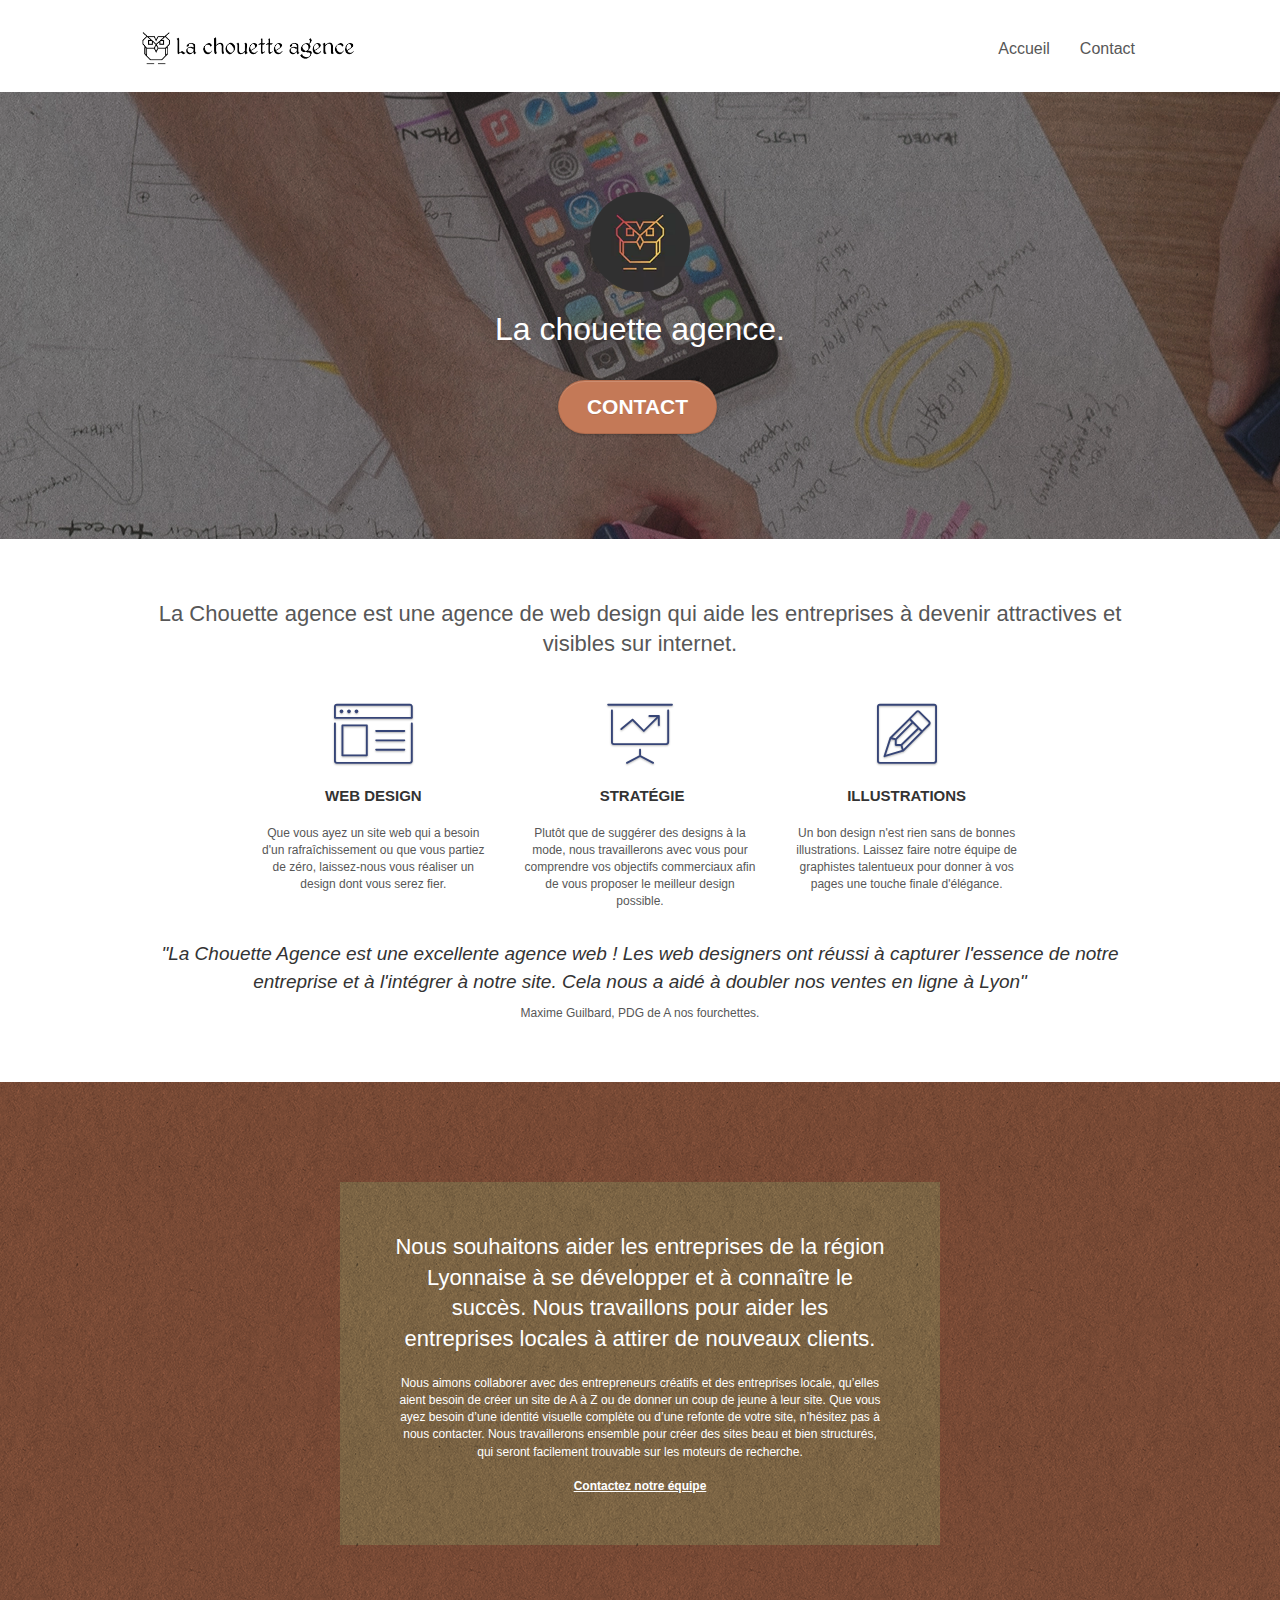
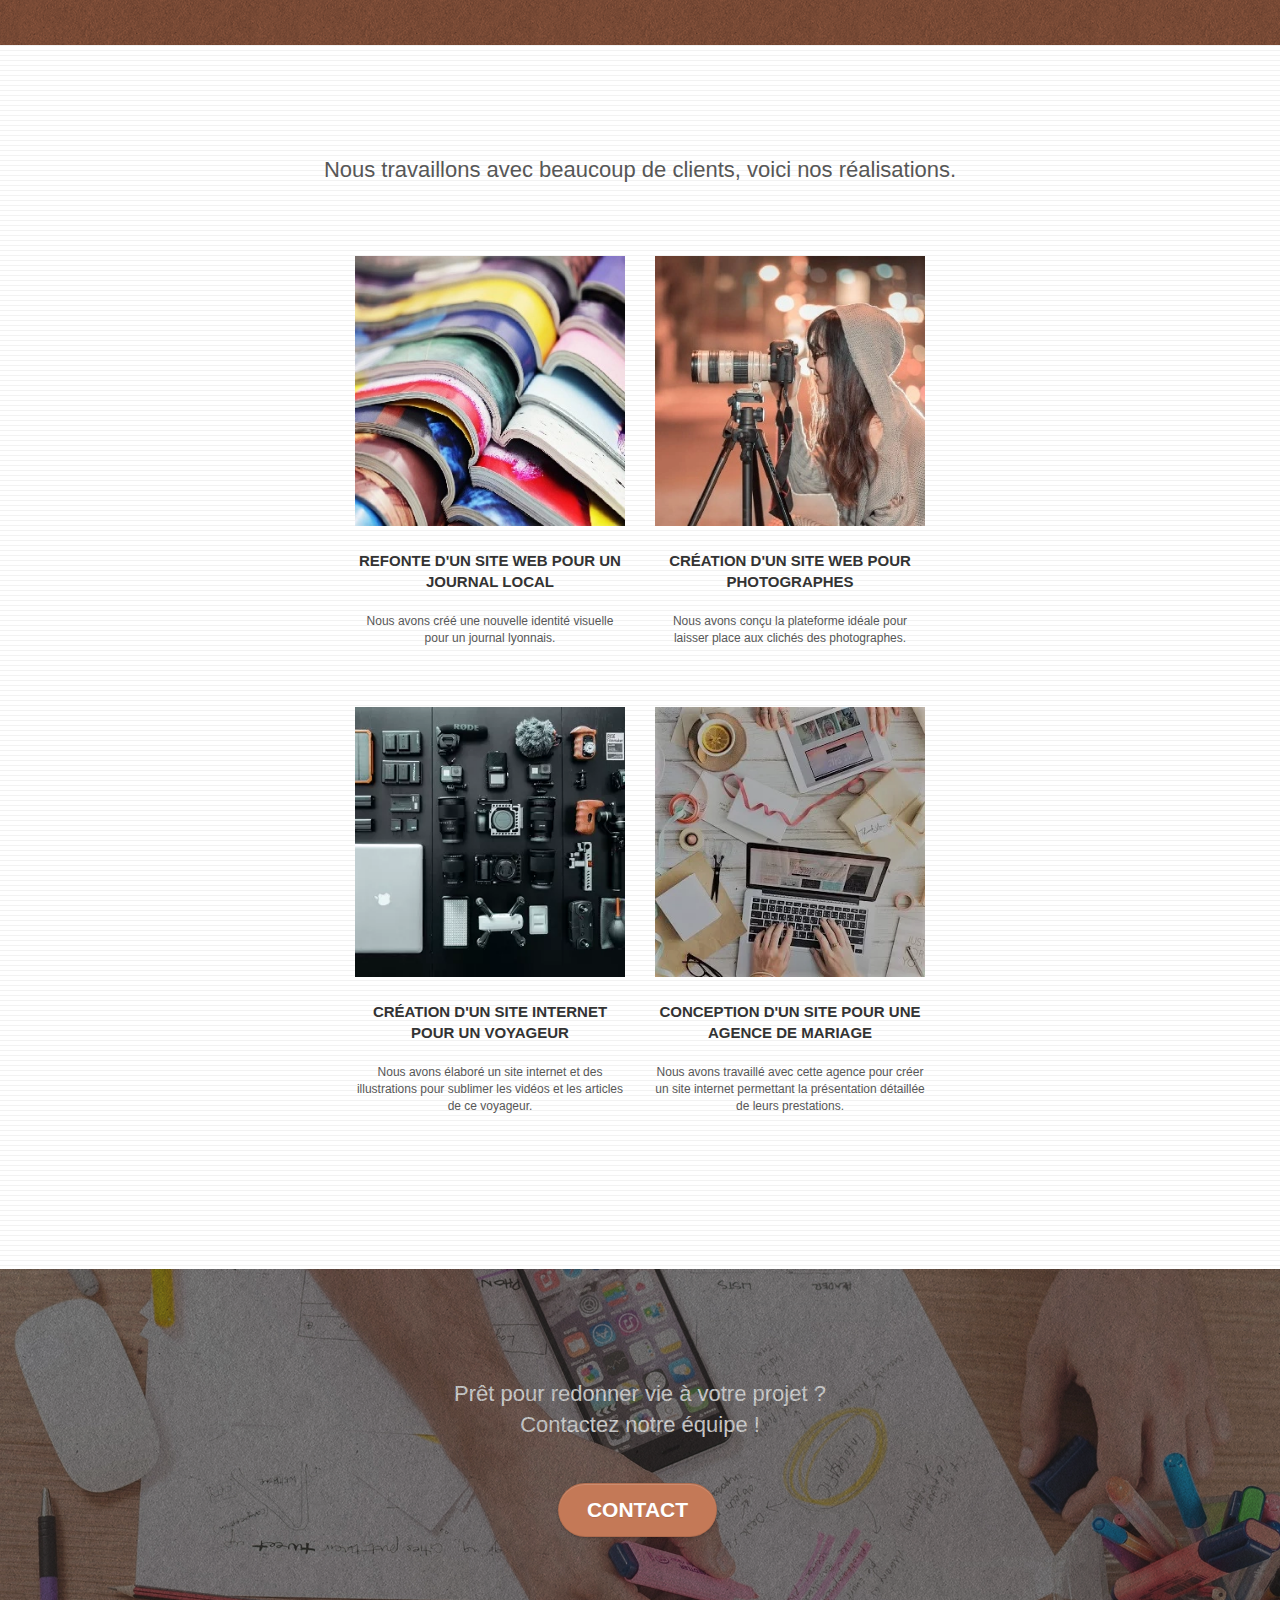
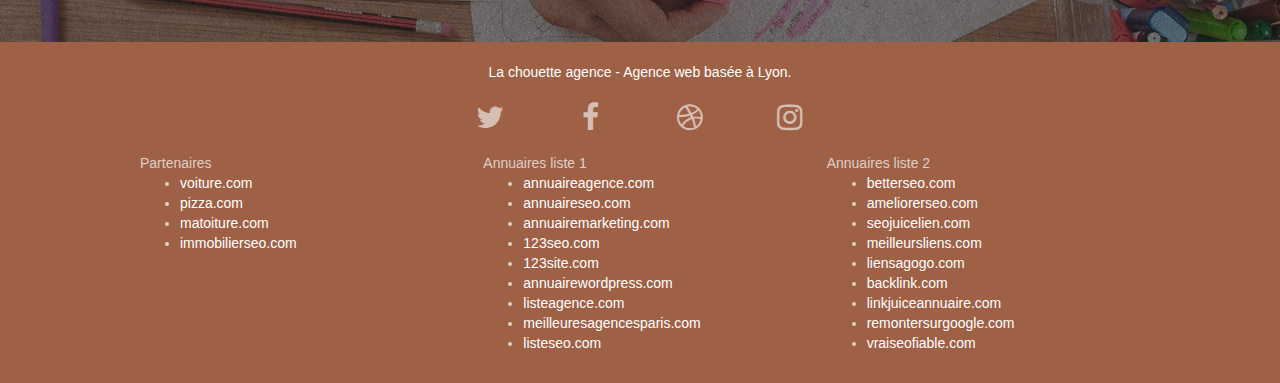
<file: index.html>
<!doctype html>
<html lang="fr">
<head>
    <meta charset="utf-8">
    <meta name="keywords" content="seo, google, web, site web, site internet, agence, lyon, design, web design, chouette, meilleure, meilleure agence, meilleure agence web design, agence design, agence design lyon, agence web design lyon, chouette agence, la chouette agence, web design lyon, entreprise webdesign lyon">
    <meta name="description" content="entreprise webdesign lyon">
    <meta name="viewport" content="width=device-width, initial-scale=1.0, viewport-fit=cover">
    <link rel="shortcut icon" type="image/png" href="favicon.jpg">
    
	<link rel="stylesheet" type="text/css" href="./css/bootstrap.css">
	<link rel="stylesheet" type="text/css" href="style.css">
	<link rel="stylesheet" type="text/css" href="./css/font-awesome.css">
	<link rel="stylesheet" type="text/css" href="./css/et-line.css">
	
   
	<script src="./js/jquery-2.1.0.js"></script>
	<script src="./js/bootstrap.js"></script>
	<script src="./js/blocs.js"></script>
	<script src="./js/jquery.touchSwipe.js" defer></script>
	<script src="./js/gmaps.js"></script>



    <title>La Chouette Agence</title>

    
<!-- Analytics -->
 
<!-- Analytics END -->
    
</head>
<body>
<!-- Principal conteneur -->
<div class="page-container">
    
<!-- bloc-0 -->
<header class="bloc bgc-white l-bloc " id="bloc-0">
	<div class="container bloc-sm">

		<nav class="navbar row">
			<div class="navbar-header">
				
				<a class="navbar-brand logo-hover" href="index.html"><img src="img/la-chouette-agence.webp" alt="logo Entreprise webdesign Lyon"></a>
				
				<button id="nav-toggle" type="button" class="ui-navbar-toggle navbar-toggle" data-toggle="collapse" data-target=".navbar-1">
					<span class="icon-bar"></span><span class="icon-bar"></span><span class="icon-bar"></span>
				</button>
			</div>
			<div class="collapse navbar-collapse navbar-1 special-dropdown-nav">
				<ul class="site-navigation nav navbar-nav">
					<li>
						<a href="index.html" class="text-focus">Accueil</a>
					</li>
					<li>
						<a href="page2.html" class="text-focus">Contact</a>
					</li>
				</ul>
			</div>
		</nav>
	</div>
</header>
<!-- bloc-0 END -->
<main>
<!-- bloc-1-presentation -->
	<article class="bloc bgc-dark-slate-blue bg-banniere d-bloc bg-t-edge bloc-bg-texture texture-paper b-parallax" id="bloc-1-hero">
		<div class="container bloc-lg">
			<div class="row tight-width-whitespace">
				<div class="col-sm-12">
					<img src="img/logo.webp" class="center-block image-resize-mode" width="100" alt="logo Entreprise webdesign Lyon">
					<h1 class="text-center hero-bloc-text tc-white ">
						La chouette agence.
					</h1>
					<div class="text-center">
						<a href="page2.html" class="btn btn-lg btn-clean btn-rd cta-hero btn-atomic-tangerine text-focus" id="cta-hero">Contact</a>
					</div>
				</div>
			</div>
		</div>
	</article>
<!-- bloc-1-presentation END -->

<!-- bloc-2-services -->
	<article class="bloc bgc-white l-bloc" id="bloc-2-services">
		<div class="container bloc-md">
			<div class="row">
				<h2 class="mg-md text-center">
					La Chouette agence est une agence de web design qui aide les entreprises à devenir attractives et visibles sur internet. 
				</h2>
			</div>
			<div class="row voffset-lg med-width-whitespace">
				<div class="col-sm-4">
					<div class="text-center">
						<span class="et-icon-browser sm-shadow icon-dark-slate-blue icons icon-lg"></span>
					</div>
					<h3 class="mg-md text-center">
						Web design
					</h3>
					<p class="text-center ">
						Que vous ayez un site web qui a besoin d'un rafraîchissement ou que vous partiez de zéro, laissez-nous vous réaliser un design dont vous serez fier.
					</p>
				</div>
				<div class="col-sm-4">
					<div class="text-center">
						<span class="et-icon-presentation sm-shadow icon-dark-slate-blue icons icon-lg"></span>
					</div>
					<h3 class="mg-md text-center">
						&nbsp;Stratégie
					</h3>
					<p class="text-center ">
						Plutôt que de suggérer des designs à la mode, nous travaillerons avec vous pour comprendre vos objectifs commerciaux afin de vous proposer le meilleur design possible.<br>
					</p>
				</div>
				<div class="col-sm-4">
					<div class="text-center">
						<span class="et-icon-edit sm-shadow icon-dark-slate-blue icons icon-lg"></span>
					</div>
					<h3 class="mg-md text-center">
						Illustrations
					</h3>
					<p class="text-center ">
						Un bon design n'est rien sans de bonnes illustrations. Laissez faire notre équipe de graphistes talentueux pour donner à vos pages une touche finale d'élégance.
					</p>
				</div>
			</div><br>
			<p class="text-center text-citation text-italique">
				"La Chouette Agence est une excellente agence web ! Les web designers ont réussi à capturer l'essence de notre entreprise et à l'intégrer à notre site. Cela nous a aidé à doubler nos ventes en ligne à Lyon"
			</p>
			<p class="text-center ">
				Maxime Guilbard, PDG de A nos fourchettes.
			</p>
		</div>
	</article>
<!-- bloc-2-services END -->

<!-- bloc-3-what-i-do -->
	<article class="bloc tc-white bgc-atomic-tangerine bg-presentation d-bloc bloc-bg-texture texture-paper b-parallax" id="bloc-3-what-i-do">
		<div class="container bloc-lg">
			<div class="row tight-width-whitespace black-background">
				<div class="col-sm-12">
					<h2 class="mg-md text-center tc-white">
						Nous souhaitons aider les entreprises de la région Lyonnaise à se développer et à connaître le succès. Nous travaillons pour aider les entreprises locales à attirer de nouveaux clients.<br>
					</h2>
					<p class="text-center white">
						Nous aimons collaborer avec des entrepreneurs créatifs et des entreprises locale, qu’elles aient besoin de créer un site de A à Z ou de donner un coup de jeune à leur site. Que vous ayez besoin d’une identité visuelle complète ou d’une refonte de votre site, n’hésitez pas à nous contacter. Nous travaillerons ensemble pour créer des sites beau et bien structurés, qui seront facilement trouvable sur les moteurs de recherche. <br><br><a class="ltc-white bold-link text-focus" href="page2.html">Contactez notre équipe</a><br>
					</p>
				</div>
			</div>
		</div>
	</article>
<!-- bloc-3-what-i-do END -->

<!-- bloc-4-portfolio -->
	<article class="bloc bgc-white bg-lines-h2-bg bg-repeat l-bloc" id="bloc-4-portfolio">
		<div class="container bloc-lg">
			<div class="row">
				<h2 class="mg-md text-center">
					Nous travaillons avec beaucoup de clients, voici nos réalisations.
				</h2>
			</div>
			<div class="row tight-width-whitespace portfolio-row">
				<div class="col-sm-6">
					<figure>
						<a href="#" data-lightbox="img/1.webp" data-gallery-id="gallery-1" data-caption="Refonte d'un site web pour un journal local" data-frame="snapshot-lb"><img src="img/1.webp" alt="Ensemble de livres et revues ouvertes" class="img-responsive margin-auto portfolio-thumb"></a>
						<figcaption class="mg-md text-center">
							Refonte d'un site web pour un journal local
						</figcaption>	
					</figure>
					<p class="text-center">
					Nous avons créé une nouvelle identité visuelle pour un journal lyonnais.
					</p>
				</div>
				<div class="col-sm-6">
					<figure>
						<a href="#" data-lightbox="img/2.webp" data-gallery-id="gallery-1" data-caption	="Création d'un site web pour photographes" data-frame="snapshot-lb"><img src="img/2.webp" class="img-responsive margin-auto portfolio-thumb" alt="Jeune photographe avec son appareil photo"></a>
						<figcaption class="mg-md text-center">
							Création d'un site web pour photographes
						</figcaption>

					</figure>
					<p class="text-center">
						Nous avons conçu la plateforme idéale pour laisser place aux clichés des photographes.
					</p>
				</div>
			</div>
			<div class="row tight-width-whitespace portfolio-row">
				<div class="col-sm-6">
					<figure>
						<a href="#" data-lightbox="img/3.webp" data-gallery-id="gallery-1" data-caption="Création d'un site internet pour un voyageur" data-frame="snapshot-lb"><img src="img/3.webp" class="img-responsive margin-auto portfolio-thumb" alt="Equipement photo complet avec drone"></a>
						<figcaption class="mg-md text-center">
							Création d'un site internet pour un voyageur
						</figcaption>
					</figure>
					<p class="text-center">
						Nous avons élaboré un site internet et des illustrations pour sublimer les vidéos et les articles de ce voyageur.
					</p>
				</div>
				<div class="col-sm-6">
					<figure>
						<a href="#" data-lightbox="img/4.webp" data-gallery-id="gallery-1" data-caption="Conception d'un site pour une agence de mariage" data-frame="snapshot-lb"><img src="img/4.webp" class="img-responsive margin-auto portfolio-thumb" alt="Atelier de préparation de mariage"></a>
						<figcaption class="mg-md text-center">
							Conception d'un site pour une agence de mariage
						</figcaption>
					</figure>
					<p class="text-center">
						Nous avons travaillé avec cette agence pour créer un site internet permettant la présentation détaillée de leurs prestations.
					</p>
				</div>
			</div>
		</div>
	</article>
<!-- bloc-4-portfolio END -->

<!-- bloc-5-cta -->
	<article class="bloc bgc-dark-slate-blue bg-banniere d-bloc bloc-bg-texture texture-paper" id="bloc-5-cta">
		<div class="container bloc-lg">
			<div class="row">
				<h2 class="mg-md text-center white">
					Prêt pour redonner vie à votre projet ?<br>Contactez notre équipe !
				</h2>
				<div class="col-sm-12 text-center">
					<a href="page2.html" class="btn btn-atomic-tangerine btn-clean btn-rd btn-lg cta-hero text-focus">Contact</a>
				</div>
			</div>
		</div>
	</article>
	<!-- bloc-5-cta END -->
</main>
<!-- Footer - bloc-8 -->
<footer class="bloc bgc-atomic-tangerine d-bloc" id="bloc-8">
	<div class="container bloc-sm">
		<div class="row">
			<div class="col-sm-12">
				<div class="text-center white">
					La chouette agence - Agence web basée à Lyon.<br><br>
				</div>
				<div class="row row-no-gutters social">
					<div class="col-sm-3">
						<div class="text-center">
							<a class="social" href="https://twitter.com/?lang=fr"><span class="fa fa-twitter icon-md"></span></a>
						</div>
					</div>
					<div class="col-sm-3">
						<div class="text-center">
							<a class="social" href="https://fr-fr.facebook.com/"><span class="fa fa-facebook icon-md"></span></a>
						</div>
					</div>
					<div class="col-sm-3">
						<div class="text-center">
							<a class="social" href="https://dribbble.com/"><span class="fa fa-dribbble icon-md"></span></a>
						</div>
					</div>
					<div class="col-sm-3">
						<div class="text-center">
							<a class="social" href="https://www.instagram.com/"><span class="fa fa-instagram icon-md"></span></a>
						</div>
					</div>
				</div>
				<br>
				<div class="row">
					<div class="col-sm-4">
						Partenaires
							<ul>
								<li><a class="white" href="voiture.com">voiture.com</a></li>
								<li><a class="white" href="pizza.com">pizza.com</a></li>
								<li><a class="white" href="matoiture.com">matoiture.com</a></li>
								<li><a class="white" href="immobilierseo.com">immobilierseo.com</a></li>
							</ul>		
					</div>
					<div class="col-sm-4">
						Annuaires liste 1
						<ul>
							<li><a class="white" href="annuaireagence.com">annuaireagence.com</a></li>
							<li><a class="white" href="annuaireseo.com">annuaireseo.com</a></li>
							<li><a class="white" href="annuairemarketing.com">annuairemarketing.com</a></li>
							<li><a class="white" href="123seoture.com">123seo.com</a></li>
							<li><a class="white" href="123site.com">123site.com</a></li>
							<li><a class="white" href="annuairewordpress.com">annuairewordpress.com</a></li>
							<li><a class="white" href="listeagence.com">listeagence.com</a></li>
							<li><a class="white" href="meilleuresagencesparis.com">meilleuresagencesparis.com</a></li>
							<li><a class="white" href="listeseo.com">listeseo.com</a></li>
						</ul>
					</div>
					<div class="col-sm-4">
						Annuaires liste 2
						<ul>
							<li><a class="white" href="betterseo.com">betterseo.com</a></li>
							<li><a class="white" href="ameliorerseo.com">ameliorerseo.com</a></li>
							<li><a class="white" href="seojuicelien.com">seojuicelien.com</a></li>
							<li><a class="white" href="meilleursliens.com">meilleursliens.com</a></li>
							<li><a class="white" href="liensagogo.com">liensagogo.com</a></li>
							<li><a class="white" href="backlink.com">backlink.com</a></li>
							<li><a class="white" href="linkjuiceannuaire.com">linkjuiceannuaire.com</a></li>
							<li><a class="white" href="remontersurgoogle.com">remontersurgoogle.com</a></li>
							<li><a class="white" href="vraiseofiable.com">vraiseofiable.com</a></li>
						</ul>
					</div>
				</div>
			</div>
		</div>
	</div>
</footer>
<!-- Footer - bloc-8 END -->

</div>
<!-- Principal conteneur END -->
    

</body>
</html>
</file>
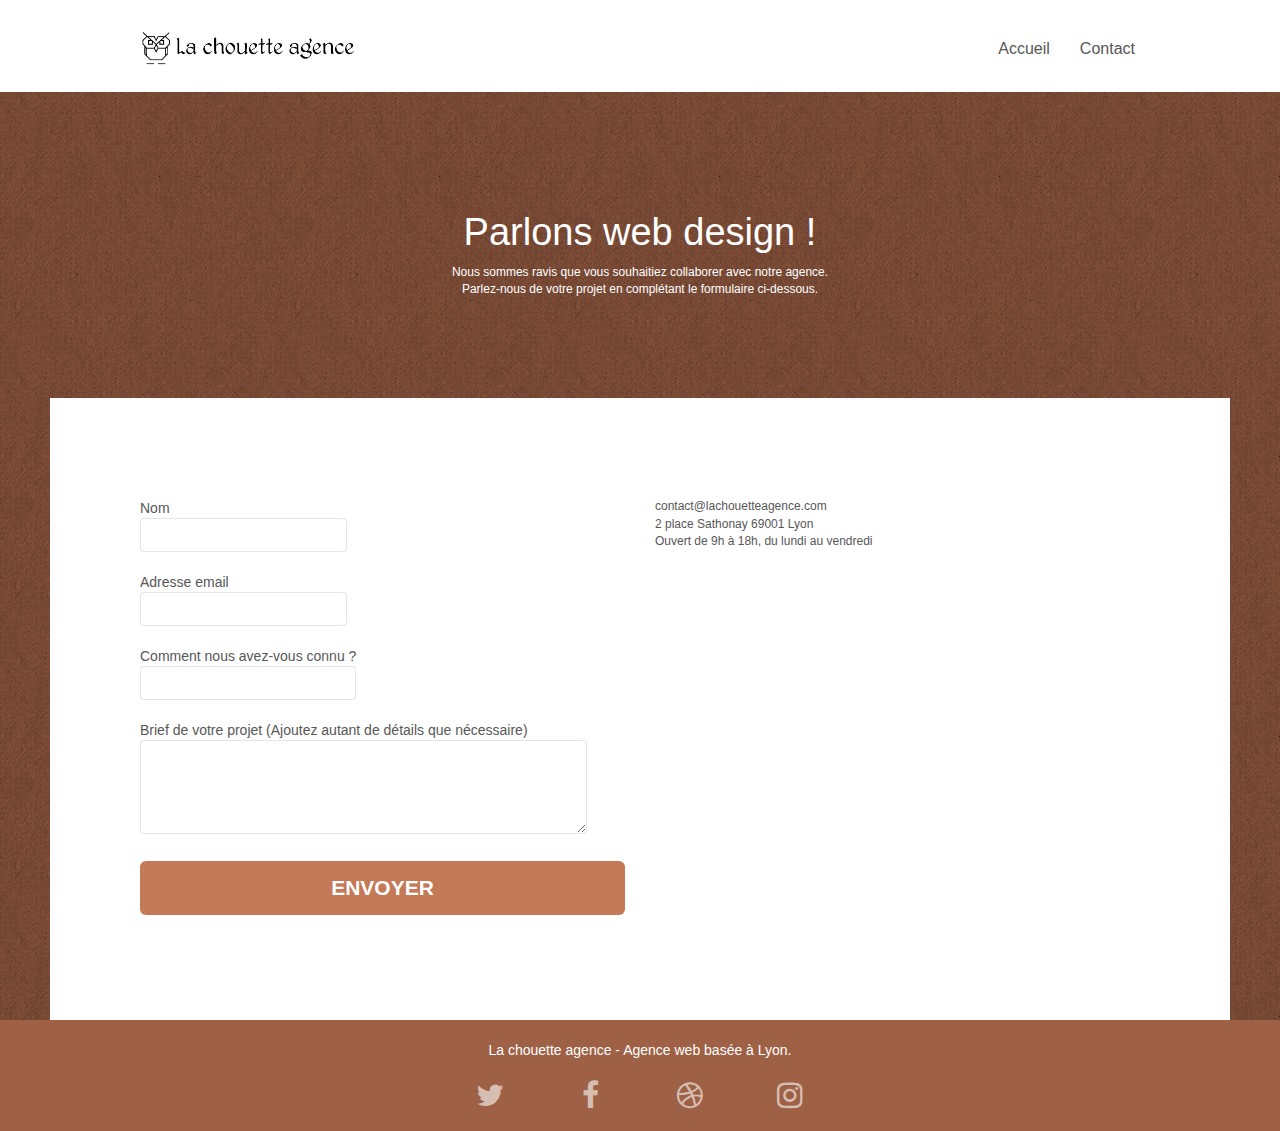
<file: page2.html>
<!doctype html>
<html lang="fr">
<head>
    <meta charset="utf-8">
    <meta name="keywords" content="seo, google, web, site web, site internet, agence, lyon, design, web design, chouette, meilleure, meilleure agence, meilleure agence web design, agence design, agence design lyon, agence web design lyon, chouette agence, la chouette agence, web design lyon, entreprise webdesign lyon">
    <meta name="description" content="entreprise webdesign lyon">
    <meta name="viewport" content="width=device-width, initial-scale=1.0, viewport-fit=cover">
    <link rel="shortcut icon" type="image/png" href="favicon.jpg">
    
	<link rel="stylesheet" type="text/css" href="./css/bootstrap.css">
	<link rel="stylesheet" type="text/css" href="style.css">
	<link rel="stylesheet" type="text/css" href="./css/font-awesome.css">
	<link rel="stylesheet" type="text/css" href="./css/et-line.css">
	

	<script src="./js/jquery-2.1.0.js"></script>
<!--	<script src="./js/bootstrap.js"></script>
	<script src="./js/blocs.js"></script> -->
	<script src="./js/jqBootstrapValidation.js"></script>
	<script src="./js/formHandler.js"></script>
    
    <title>La Chouette Agence - Contact</title>

    
<!-- Analytics -->
 
<!-- Analytics END -->
    
</head>
<body>
<!-- Principal conteneur -->
<div class="page-container">
    
<!-- bloc-0 -->
<header class="bloc bgc-white l-bloc " id="bloc-0">
	<div class="container bloc-sm">

		<nav class="navbar row">
			<div class="navbar-header">
				
				<a class="navbar-brand logo-hover" href="index.html"><img src="img/la-chouette-agence.webp" alt="logo Entreprise webdesign Lyon"></a>
				
				<button id="nav-toggle" type="button" class="ui-navbar-toggle navbar-toggle" data-toggle="collapse" data-target=".navbar-1">
					<span class="icon-bar"></span><span class="icon-bar"></span><span class="icon-bar"></span>
				</button>
			</div>
			<div class="collapse navbar-collapse navbar-1 special-dropdown-nav">
				<ul class="site-navigation nav navbar-nav">
					<li>
						<a href="index.html" class="text-focus">Accueil</a>
					</li>
					<li>
						<a href="page2.html" class="text-focus">Contact</a>
					</li>
				</ul>
			</div>
		</nav>
	</div>
</header>
<!-- bloc-0 END -->

<!-- bloc-6 -->
<article class="bloc bg-dots-bg bg-repeat bgc-atomic-tangerine d-bloc bloc-bg-texture texture-paper" id="bloc-6">
	<div class="container bloc-lg">
		<div class="row">
			<div class="col-sm-12">
				<h1 class="text-center hero-bloc-text tc-white">
					Parlons web design !
				</h1>
				<p class="text-center mg-lg tc-white tight-width-whitespace">
					Nous sommes ravis que vous souhaitiez collaborer avec notre agence.<br>
					Parlez-nous de votre projet en complétant le formulaire ci-dessous.
				</p>
			</div>
		</div>
	</div>
<!-- bloc-6 END -->

<!-- bloc-7 -->
	<div class="bloc bgc-white l-bloc" id="bloc-7">
		<div class="container bloc-lg">
			<div class="row">
				<div class="col-sm-6">
<!--
					<form id="form_1" novalidate success-msg="Your message has been sent." fail-msg="Sorry it seems that our mail server is not responding, Sorry for the inconvenience!">
-->
					<form id="form_1" novalidate>
						<div class="form-group">
							<label>
								Nom
								<input id="name" class="form-control" required>
							</label>
						</div>
						<div class="form-group">
							<label>
								Adresse email
								<input id="email" class="form-control" type="email" required>
							</label>
						</div>
						<div class="form-group">
							<label>
								Comment nous avez-vous connu ?
								<input class="form-control" type="email" required id="input_504">
							</label>
						</div>
						<div class="form-group">
							<label>
								Brief de votre projet (Ajoutez autant de détails que nécessaire)
								<br>
								<textarea id="message" class="form-control" rows="4" cols="50" required>
								</textarea>
							</label>
						</div> 
						<button class="bloc-button btn btn-lg btn-block cta-hero btn-atomic-tangerine" type="submit">
							Envoyer
						</button>
					</form>
				</div>
				<address class="col-sm-6">
					<p>
						contact@lachouetteagence.com<br>2 place Sathonay 69001 Lyon<br>Ouvert de 9h à 18h, du lundi au vendredi<br>
					</p>
				</address>
			</div>
		</div>
	</div>
</article>
<!-- bloc-7 END -->

<!-- ScrollToTop Button -->
<a class="bloc-button btn btn-d scrollToTop" onclick="scrollToTarget('1')"><span class="fa fa-chevron-up"></span></a>
<!-- ScrollToTop Button END-->


<!-- Footer - bloc-8 -->
<footer class="bloc bgc-atomic-tangerine d-bloc" id="bloc-8">
	<div class="container bloc-sm">
		<div class="row">
			<div class="col-sm-12">
				<div class="text-center white">
					La chouette agence - Agence web basée à Lyon.<br><br>
				</div>
				<div class="row row-no-gutters social">
					<div class="col-sm-3">
						<div class="text-center">
							<a class="social" href="https://twitter.com/?lang=fr"><span class="fa fa-twitter icon-md"></span></a>
						</div>
					</div>
					<div class="col-sm-3">
						<div class="text-center">
							<a class="social" href="https://fr-fr.facebook.com/"><span class="fa fa-facebook icon-md"></span></a>
						</div>
					</div>
					<div class="col-sm-3">
						<div class="text-center">
							<a class="social" href="https://dribbble.com/"><span class="fa fa-dribbble icon-md"></span></a>
						</div>
					</div>
					<div class="col-sm-3">
						<div class="text-center">
							<a class="social" href="https://www.instagram.com/"><span class="fa fa-instagram icon-md"></span></a>
						</div>
					</div>
				</div>
			</div>
		</div>
	</div>
</footer>
<!-- Footer - bloc-8 END -->

</div>
<!-- Principal conteneur END -->
    

</body>
</html>
</file>
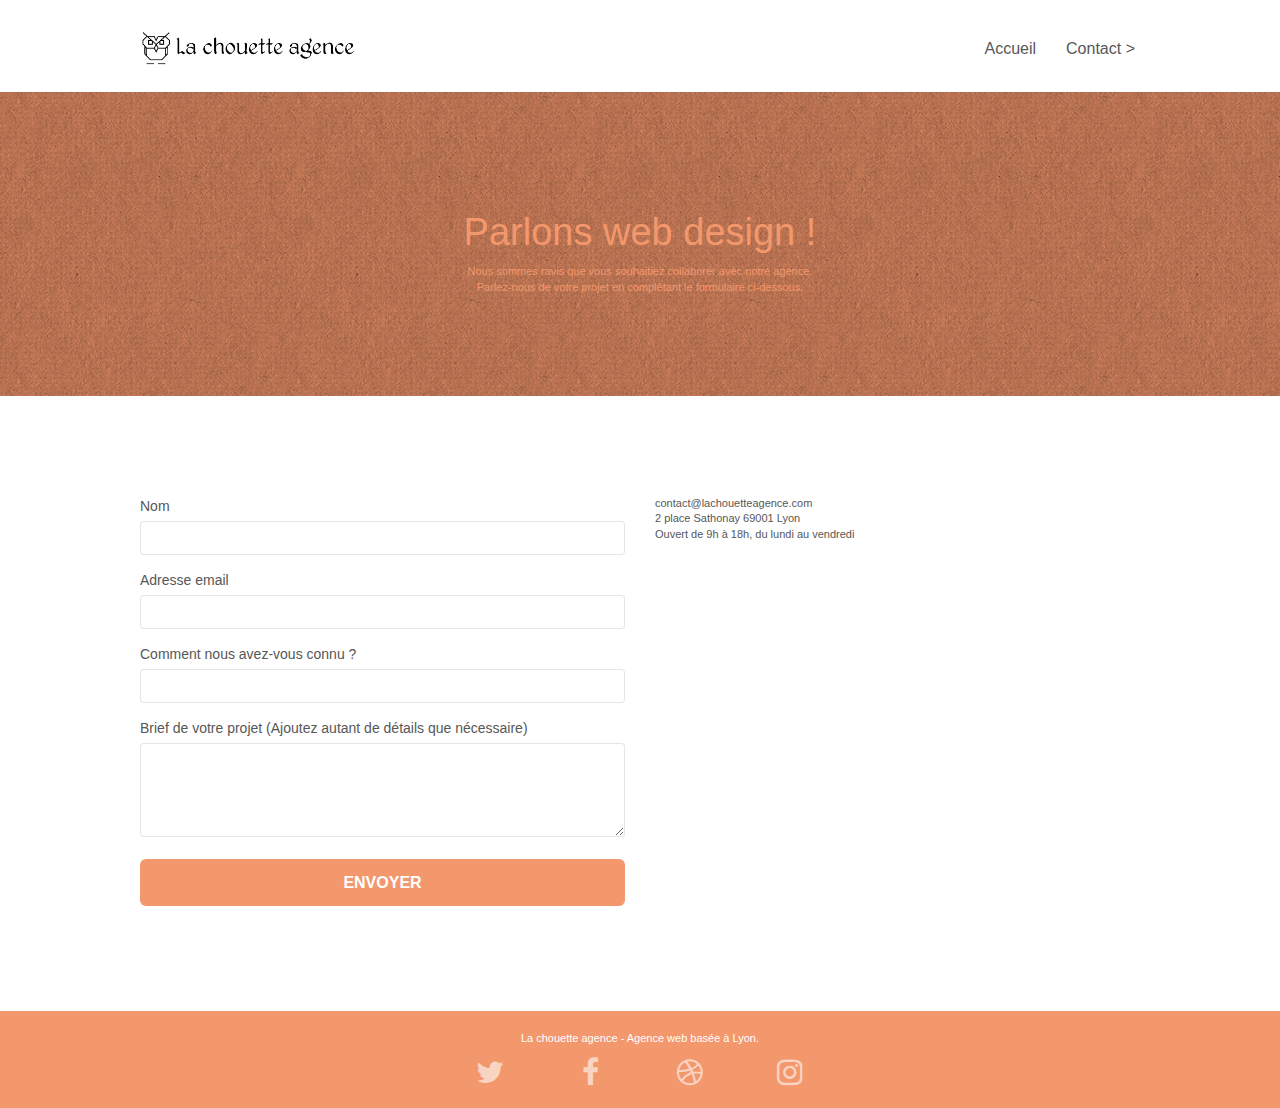
<file: Starting website/page2.html>
<!doctype html>
<html lang="Default">
<head>
    <meta charset="utf-8">
    <meta name="keywords" content="seo, google, web, site web, site internet, agence, lyon, design, web design, chouette, meilleure, meilleure agence, meilleure agence web design, agence design, agence design lyon, agence web design, agence web design lyon, chouette agence, la chouette agence, web design lyon">
    <meta name="description" content="">
    <meta name="viewport" content="width=device-width, initial-scale=1.0, viewport-fit=cover">
    <link rel="shortcut icon" type="image/png" href="favicon.jpg">
    
	<link rel="stylesheet" type="text/css" href="./css/bootstrap.css">
	<link rel="stylesheet" type="text/css" href="style.css">
	<link rel="stylesheet" type="text/css" href="./css/font-awesome.css">
	<link rel="stylesheet" type="text/css" href="./css/et-line.css">
	

	<script src="./js/jquery-2.1.0.js"></script>
	<script src="./js/bootstrap.js"></script>
	<script src="./js/blocs.js"></script>
	<script src="./js/jqBootstrapValidation.js"></script>
	<script src="./js/formHandler.js"></script>
    
    <title>contact</title>

    
<!-- Analytics -->
 
<!-- Analytics END -->
    
</head>
<body>
<!-- Principal conteneur -->
<div class="page-container">
    
<!-- bloc-0 -->
<div class="bloc bgc-white l-bloc " id="bloc-0">
	<div class="container bloc-sm">

		<nav class="navbar row">
			<div class="navbar-header">

				<a class="navbar-brand" href="index.html"><img src="img/la-chouette-agence.png" alt="lyon web design logo" height="40" /></a>

				<button id="nav-toggle" type="button" class="ui-navbar-toggle navbar-toggle" data-toggle="collapse" data-target=".navbar-1">
					<span class="icon-bar"></span><span class="icon-bar"></span><span class="icon-bar"></span>
				</button>
			</div>
			<div class="collapse navbar-collapse navbar-1 special-dropdown-nav">
				<ul class="site-navigation nav navbar-nav">
					<li>
						<a href="index.html">Accueil</a>
					</li>
					<li>
						<a href="page2.html">Contact &gt;</a>
					</li>
				</ul>
			</div>
		</nav>
	</div>
</div>
<!-- bloc-0 END -->

<!-- bloc-6 -->
<div class="bloc bg-dots-bg bg-repeat bgc-atomic-tangerine d-bloc bloc-bg-texture texture-paper" id="bloc-6">
	<div class="container bloc-lg">
		<div class="row">
			<div class="col-sm-12">
				<h1 class="text-center hero-bloc-text tc-white">
					Parlons web design !
				</h1>
				<p class="text-center mg-lg tc-white tight-width-whitespace">
					Nous sommes ravis que vous souhaitiez collaborer avec notre agence.<br>
					Parlez-nous de votre projet en complétant le formulaire ci-dessous.
				</p>
			</div>
		</div>
	</div>
</div>
<!-- bloc-6 END -->

<!-- bloc-7 -->
<div class="bloc bgc-white l-bloc" id="bloc-7">
	<div class="container bloc-lg">
		<div class="row">
			<div class="col-sm-6">
				<form id="form_1" novalidate success-msg="Your message has been sent." fail-msg="Sorry it seems that our mail server is not responding, Sorry for the inconvenience!">
					<div class="form-group">
						<label>
							Nom
						</label>
						<input id="name" class="form-control" required />
					</div>
					<div class="form-group">
						<label>
							Adresse email
						</label>
						<input id="email" class="form-control" type="email" required />
					</div>
					<div class="form-group">
						<label>
							Comment nous avez-vous connu ?
						</label>
						<input class="form-control" type="email" required id="input_504" />
					</div>
					<div class="form-group">
						<label>
							Brief de votre projet (Ajoutez autant de détails que nécessaire)<br>
						</label><textarea id="message" class="form-control" rows="4" cols="50" required></textarea>
					</div> 
					<button class="bloc-button btn btn-lg btn-block cta-hero btn-atomic-tangerine" type="submit">
						Envoyer
					</button>
				</form>
			</div>
			<div class="col-sm-6">
				<p>
					contact@lachouetteagence.com<br>2 place Sathonay 69001 Lyon<br>Ouvert de 9h à 18h, du lundi au vendredi<br>
				</p>
			</div>
		</div>
	</div>
</div>
<!-- bloc-7 END -->

<!-- ScrollToTop Button -->
<a class="bloc-button btn btn-d scrollToTop" onclick="scrollToTarget('1')"><span class="fa fa-chevron-up"></span></a>
<!-- ScrollToTop Button END-->


<!-- Footer - bloc-8 -->
<div class="bloc bgc-atomic-tangerine d-bloc" id="bloc-8">
	<div class="container bloc-sm">
		<div class="row">
			<div class="col-sm-12">
				<p class="text-center white">
					La chouette agence - Agence web basée à Lyon.<br>
				</p>
				<div class="row row-no-gutters social">
					<div class="col-sm-3">
						<div class="text-center">
							<a class="social" href="index.html"><span class="fa fa-twitter icon-md"></span></a>
						</div>
					</div>
					<div class="col-sm-3">
						<div class="text-center">
							<a class="social" href="index.html"><span class="fa fa-facebook icon-md"></span></a>
						</div>
					</div>
					<div class="col-sm-3">
						<div class="text-center">
							<a class="social" href="index.html"><span class="fa fa-dribbble icon-md"></span></a>
						</div>
					</div>
					<div class="col-sm-3">
						<div class="text-center">
							<a class="social" href="index.html"><span class="fa fa-instagram icon-md"></span></a>
						</div>
					</div>
				</div>
			</div>
		</div>
	</div>
</div>
<!-- Footer - bloc-8 END -->

</div>
<!-- Principal conteneur END -->
    

</body>
</html>
</file>
<file: style.css>
body {
    margin: 0;
    padding: 0;   
    background: #FFF;
    overflow-x: hidden;
    -webkit-font-smoothing: antialiased;
    -moz-osx-font-smoothing: grayscale;
}

a,
button {
    transition: all .3s ease-in-out;
    outline: none!important;
}

a:hover {
    text-decoration: none;
    cursor: pointer;
}
.logo-hover img {
    height:40px !important;
}
.logo-hover:hover,
.logo-hover:focus { 
    opacity: 0.5;
}

.margin-auto {margin:auto auto auto auto;}

#page-loading-blocs-notifaction {
    position: fixed;
    top: 0;
    bottom: 0;
    width: 100%;
    z-index: 100000;
    background: #FFFFFF url("img/pageload-spinner.gif") no-repeat center center;
}
.bloc {
    width: 100%;
    clear: both;
    background: 50% 50% no-repeat;
    padding: 0 50px;
    -webkit-background-size: cover;
    -moz-background-size: cover;
    -o-background-size: cover;
    background-size: cover;
    position: relative;
}

.bloc .container {
    padding-left: 0;
    padding-right: 0;
}

.bloc-lg {
    padding: 100px 50px;
}

.bloc-md {
    padding: 50px;
}

.bloc-sm {
    padding: 20px 50px;
}

.bg-center,
.bg-l-edge,
.bg-r-edge,
.bg-t-edge,
.bg-b-edge,
.bg-tl-edge,
.bg-bl-edge,
.bg-tr-edge,
.bg-br-edge,
.bg-repeat {
    -webkit-background-size: auto!important;
    -moz-background-size: auto!important;
    -o-background-size: auto!important;
    background-size: auto!important;
}

.bg-repeat {
    background: repeat;
}

.bg-t-edge {
    background: top no-repeat;
}

.bloc-bg-texture::before {
    content: "";
    background-size: 2px 2px;
    position: absolute;
    top: 0;
    bottom: 0;
    left: 0;
    right: 0;
}

.texture-paper::before {
    background: url("img/texture-paper.webp");
    background-size: 280px 280px;
}

.b-parallax {
    background-attachment: fixed;
}

.d-bloc {
    color: rgba(255, 255, 255, .7);
}

.d-bloc button:hover {
    color: rgba(255, 255, 255, .9);
}

.d-bloc .icon-round,
.d-bloc .icon-square,
.d-bloc .icon-rounded,
.d-bloc .icon-semi-rounded-a,
.d-bloc .icon-semi-rounded-b {
    border-color: rgba(255, 255, 255, .9);
}

.d-bloc .divider-h span {
    border-color: rgba(255, 255, 255, .2);
}

.d-bloc .a-btn,
.d-bloc .navbar a,
.d-bloc .navbar-brand,
.d-bloc a .icon-sm,
.d-bloc a .icon-md,
.d-bloc a .icon-lg,
.d-bloc a .icon-xl,
.d-bloc h1 a,
.d-bloc h2 a,
.d-bloc h3 a,
.d-bloc h4 a,
.d-bloc h5 a,
.d-bloc h6 a,
.d-bloc p a {
    color: rgba(255, 255, 255, .6);
}

.d-bloc .a-btn:hover,
.d-bloc .navbar a:hover,
.d-bloc .navbar-brand:hover,
.d-bloc a:hover .icon-sm,
.d-bloc a:hover .icon-md,
.d-bloc a:focus .icon-md,
.d-bloc a:hover .icon-lg,
.d-bloc a:hover .icon-xl,
.d-bloc h1 a:hover,
.d-bloc h2 a:hover,
.d-bloc h3 a:hover,
.d-bloc h4 a:hover,
.d-bloc h5 a:hover,
.d-bloc h6 a:hover,
.d-bloc p a:hover {
    color: rgba(255, 255, 255, 1);
}

.d-bloc .navbar-toggle .icon-bar {
    background: rgba(255, 255, 255, 1);
}

.d-bloc .btn-wire,
.d-bloc .btn-wire:hover {
    color: rgba(255, 255, 255, 1);
    border-color: rgba(255, 255, 255, 1);
}

.d-bloc .panel {
    color: rgba(0, 0, 0, .5);
}

.d-bloc .panel button:hover {
    color: rgba(0, 0, 0, .7);
}

.d-bloc .panel icon {
    border-color: rgba(0, 0, 0, .7);
}

.d-bloc .panel .divider-h span {
    border-color: rgba(0, 0, 0, .1);
}

.d-bloc .panel .a-btn {
    color: rgba(0, 0, 0, .6);
}

.d-bloc .panel .a-btn:hover {
    color: rgba(0, 0, 0, 1);
}

.d-bloc .panel .btn-wire,
.d-bloc .panel .btn-wire:hover {
    color: rgba(0, 0, 0, .7);
    border-color: rgba(0, 0, 0, .3);
}

.d-bloc .panel,
.l-bloc {
    color: rgba(0, 0, 0, .5);
}

.d-bloc .panel button:hover,
.l-bloc button:hover {
    color: rgba(0, 0, 0, .7);
}

.l-bloc .icon-round,
.l-bloc .icon-square,
.l-bloc .icon-rounded,
.l-bloc .icon-semi-rounded-a,
.l-bloc .icon-semi-rounded-b {
    border-color: rgba(0, 0, 0, .7);
}

.d-bloc .panel .divider-h span,
.l-bloc .divider-h span {
    border-color: rgba(0, 0, 0, .1);
}

.d-bloc .panel .a-btn,
.l-bloc .a-btn,
.l-bloc .navbar a,
.l-bloc .navbar-brand,
.l-bloc a .icon-sm,
.l-bloc a .icon-md,
.l-bloc a .icon-lg,
.l-bloc a .icon-xl,
.l-bloc h1 a,
.l-bloc h2 a,
.l-bloc h3 a,
.l-bloc h4 a,
.l-bloc h5 a,
.l-bloc h6 a,
.l-bloc p a {
    color: rgba(0, 0, 0, .6);
}

.d-bloc .panel .a-btn:hover,
.l-bloc .a-btn:hover,
.l-bloc .navbar a:hover,
.l-bloc .navbar-brand:hover,
.l-bloc a:hover .icon-sm,
.l-bloc a:hover .icon-md,
.l-bloc a:hover .icon-lg,
.l-bloc a:hover .icon-xl,
.l-bloc h1 a:hover,
.l-bloc h2 a:hover,
.l-bloc h3 a:hover,
.l-bloc h4 a:hover,
.l-bloc h5 a:hover,
.l-bloc h6 a:hover,
.l-bloc p a:hover {
    color: rgba(0, 0, 0, 1);
}

.l-bloc .navbar-toggle .icon-bar {
    color: rgba(0, 0, 0, .6);
}

.d-bloc .panel .btn-wire,
.d-bloc .panel .btn-wire:hover,
.l-bloc .btn-wire,
.l-bloc .btn-wire:hover {
    color: rgba(0, 0, 0, .7);
    border-color: rgba(0, 0, 0, .3);
}

.voffset {
    margin-top: 30px;
}

.voffset-lg {
    margin-top: 80px;
}

.row-no-gutters {
    margin-right: 0;
    margin-left: 0;
}

.row.row-no-gutters > [class^="col-"],
.row.row-no-gutters > [class*=" col-"] {
    padding-right: 0;
    padding-left: 0;
}

#bloc-1-hero h1 {
    font-size: 32px;
}

.navbar {
    margin-bottom: 0;
    z-index: 1;
}

.navbar-brand {
    height: auto;
    padding: 3px 15px;
    font-size: 25px;
    font-weight: normal;
    font-weight: 600;
    line-height: 44px;
}

.navbar-brand img {
    max-height: 200px;
    margin: 0 5px 0 0;
    display: inline;
}

.navbar-brand img[src$=svg] {
    min-width: 100px;
}

.nav-center .navbar-brand img {
    margin: 0;
}

.navbar .nav {
    padding-top: 2px;
    margin-right: -16px;
    float: right;
    z-index: 1;
}

.nav > li {
    float: left;
    margin-top: 4px;
    font-size: 16px;
}

.navbar-nav .open .dropdown-menu > li > a {
    text-align: inherit;
}

.nav > li a:hover,
.nav > li a:focus {
    background-color: lightgrey;
}

.navbar-toggle {
    margin: 10px 10px 0 0;
    border: 0px;
}

.navbar-toggle:hover {
    background: transparent!important;
}

.navbar-toggle .icon-bar {
    background-color: rgba(0, 0, 0, .5);
    width: 26px;
}

.nav-invert .navbar .nav {
    float: left;
}

.nav-invert .navbar-header,
.nav-invert .navbar-brand {
    float: right;
    position: relative;
    z-index: 2;
}

@media (min-width: 768px) {
    .site-navigation {
        position: absolute;
        top: 50%;
        right: 20px;
        transform: translate(0, -50%);
        -webkit-transform: translateY(-50%);
    }
    .nav > li .dropdown-menu a,
    .nav > li .dropdown-menu a:hover {
        color: #484848;
    }
    .nav-invert .site-navigation {
        left: 0;
        right: 0;
    }
    .nav-center {
        text-align: center;
    }
    .nav-center .navbar-header {
        width: 100%;
    }
    .nav-center .navbar-header,
    .nav-center .navbar-brand,
    .nav-center .nav > li {
        float: none;
        display: inline-block;
    }
    .nav-center .site-navigation {
        position: relative;
        width: 100%;
        right: 0;
        margin-right: 0px;
        margin-top: 20px;
    }
    .nav-center.mini-nav .navbar-toggle {
        float: none;
        margin: 10px auto 0;
    }
}

.nav > li > .dropdown a {
    background: none!important;
    display: block;
    padding: 14px 15px;
}

nav .caret {
    margin: 0 5px;
}

.dropdown-menu .dropdown-menu {
    top: -8px;
    left: 100%;
}

.dropdown-menu .dropmenu-flow-right {
    top: 100%;
    left: 0;
    margin-left: -1px;
    border-top-left-radius: 0;
    border-top-right-radius: 0;
}

.dropdown-menu .dropdown span {
    border: 4px solid black;
    border-top-color: transparent;
    border-right-color: transparent;
    border-bottom-color: transparent;
    margin: 6px -5px 0 0!important;
    float: right;
}

.mg-md {
    margin-top: 10px;
    margin-bottom: 20px;
}

.mg-lg {
    margin-top: 10px;
    margin-bottom: 40px;
}

.btn {
    margin: 0 5px 5px 0;
}

.btn.pull-right {
    margin: 0 0 5px 5px;
}

.btn-d,
.btn-d:hover,
.btn-d:focus {
    color: #FFF;
    background: rgba(0, 0, 0, .3);
}

button {
    outline: none!important;
}

.btn-rd {
    border-radius: 40px;
}

.btn-clean {
    border: 1px solid rgba(0, 0, 0, .08);
    border-bottom-color: rgba(0, 0, 0, .1);
    text-shadow: 0 1px 0 rgba(0, 0, 1, .1);
    box-shadow: 0 1px 3px rgba(0, 0, 1, .25), inset 0 1px 0 0 rgba(255, 255, 255, .15);
}

.icon-md {
    font-size: 30px!important;
}

.icon-lg {
    font-size: 60px!important;
}

.sm-shadow {
    text-shadow: 0 1px 2px rgba(0, 0, 0, .3);
}

.panel-sq,
.panel-sq .panel-heading,
.panel-sq .panel-footer {
    border-radius: 0;
}

.panel-rd {
    border-radius: 30px;
}

.panel-rd .panel-heading {
    border-radius: 29px 29px 0 0;
}

.panel-rd .panel-footer {
    border-radius: 0 0 29px 29px;
}

.form-control {
    border-color: rgba(0, 0, 0, .1);
    box-shadow: none;
}

.scrollToTop {
    width: 40px;
    height: 40px;
    position: fixed;
    bottom: 20px;
    right: 20px;
    opacity: 0;
    z-index: 500;
    transition: all .3s ease-in-out;
}

.scrollToTop span {
    margin-top: 6px;
}

.showScrollTop {
    font-size: 14px;
    opacity: 1;
}

a[data-lightbox] {
    position: relative;
    display: block;
    text-align: center;
}

a[data-lightbox]:hover::before {
    content: "+";
    font-family: "HelveticaNeue-Light", "Helvetica Neue Light", "Helvetica Neue", Helvetica, Arial;
    font-size: 32px;
    width: 50px;
    height: 50px;
    margin-left: -25px;
    border-radius: 50%;
    background: rgba(0, 0, 0, .6);
    color: #FFF;
    font-weight: 100;
    z-index: 1;
    position: absolute;
    top: 50%;
    transform: translateY(-50%);
    -webkit-transform: translateY(-50%);
}

a[data-lightbox]:hover img,
a[data-lightbox]:focus img {
    opacity: 0.6;
    -webkit-animation-fill-mode: none;
    animation-fill-mode: none;
}

#lightbox-modal {
    display: flex;
    align-items: center;
}

#lightbox-modal .modal-dialog {
    width: 90%;
    max-width: 900px;
    margin: 0 auto 0;
}

#lightbox-modal .modal-dialog img {
    max-height: 90vh;
    margin: 0 auto;
}

.lightbox-caption {
    padding: 20px;
    color: #FFF;
    background: rgba(0, 0, 0, .5);
    position: absolute;
    left: 15px;
    right: 15px;
    bottom: 5px;
}

.close-lightbox {
    color: #FFF;
    font-size: 30px;
    position: absolute;
    top: 20px;
    right: 20px;
    z-index: 20;
    background: rgba(0, 0, 0, .5);
    border: none;
    line-height: 30px;
    padding: 0 9px 5px;
    opacity: 0.3;
}

.close-lightbox:hover,
.next-lightbox:hover,
.prev-lightbox:hover {
    opacity: 1.0;
    color: #FFF;
}

.next-lightbox,
.prev-lightbox {
    font-size: 20px;
    color: rgba(255, 255, 255, .9);
    background: rgba(0, 0, 0, .5);
    transition: all .2s ease-in-out;
    position: absolute;
    top: 45%;
    z-index: 1;
    opacity: 0.4;
}

.next-lightbox {
    padding: 6px 8px 1px 13px;
    right: 25px;
}

.prev-lightbox {
    padding: 6px 13px 1px 10px;
    left: 25px;
}

.snapshot-lb .modal-body {
    padding-bottom: 45px;
}

.snapshot-lb .lightbox-caption {
    padding: 0;
    color: rgba(0, 0, 0, .5);
    background: none;
}

h1,
h2,
h3,
h4,
h5,
h6,
p,
label,
.btn,
a {
    font-family: "helvetica";
    font-weight: 400;
    color: #575757!important;
}

.container {
    max-width: 1000px;
}

.hero-bloc-text {
    font-size: 38px;
}

.hero-bloc-text-sub {
    font-size: 36px;
}

.statement-bloc-text {
    line-height: 26px;
    font-style: italic;
    font-size: 20px;
    text-align: center;
    font-weight: lighter;
    max-width: 520px;
    margin: auto auto auto auto;
}

p {
    font-size: 12px;
}

.tight-width-whitespace {
    max-width: 600px;
    margin: auto auto auto auto;
}

.h1 {
    font-size: 20px;
    font-family: "Open Sans";
}

.cta-hero {
    margin-top: 22px;
    color: #FFFFFF!important;
    text-transform: uppercase;
    padding: 12px 28px 12px 28px;
    font-size: 21px;
    font-weight: 700;
}

.social {
    max-width: 400px;
    margin: auto auto auto auto;
}

h2 {
    font-size: 22px;
    line-height: 1.4em;
}

h3,
figcaption {
    font-size: 15px;
    text-transform: uppercase;
    font-weight: 700;
    color: #333333!important;
}
.text-citation {
    font-size: 19px;
    font-weight: 700;
    color: #333333!important;
    font-weight: normal;
}
.text-italique {
     font-style: italic;
}

.med-width-whitespace {
    max-width: 800px;
    margin: auto auto auto auto;
    box-shadow: 0px 0px 0px #000000;
}

h1 {
    color: #333333!important;
}

h4 {
    color: #333333!important;
}

.icons {
    margin-bottom: 14px;
    margin-top: 24px;
}

.white {
    color: #FFFFFF!important;
}

.portfolio-thumb {
    margin-bottom: 24px;
}

.portfolio-row {
    margin-bottom: 44px;
    margin-top: 50px;
}

.avatar {
    box-shadow: 0px 4px 9px rgba(0, 0, 0, 0.3);
}

.black-background {
    background-color: rgba(165, 147, 99, 0.7);
    padding: 40px 40px 40px 40px;
}

.bold-link {
    font-weight: 900;
    text-decoration: underline!important;
}

.bgc-white {
    background-color: #FFFFFF;
}

.bgc-dark-slate-blue {
    background-color: #364577;
}

.bgc-atomic-tangerine {
    background-color: #9E6146;
}

.tc-white {
    color: #FFFFFFFF!important;
}

.btn-atomic-tangerine {
    background: #C47957;
    color: #FFFFFF!important;
}

.btn-atomic-tangerine:hover,
.btn-atomic-tangerine:focus {
    background: #B06C4E!important;
    color: #FFFFFF!important;
}

.ltc-white {
    color: #FFFFFF!important;
}

.ltc-white:hover ,
.ltc-white:focus {
    color: #cccccc!important;
}

.ltc-atomic-tangerine {
    color: #C47957!important;
}

.ltc-atomic-tangerine:hover {
    color: #c27956!important;
}

.icon-dark-slate-blue {
    color: #364577!important;
    border-color: #364577!important;
}

.bg-dots-bg {
    background-image: url("img/dots-bg.webp");
}

.bg-lines-h2-bg {
    background-image: url("img/lines-h2-bg.webp");
}

.bg-banniere {
    background-image: url("img/la-chouette-agence-banniere.webp");
}

.bg-presentation {
    background-image: url("img/image-de-presentation.webp");
}

@media (max-width: 1024px) {
    .bloc {
        padding-left: 20px;
        padding-right: 20px;
    }
    .bloc.full-width-bloc,
    .bloc-tile-2.full-width-bloc .container,
    .bloc-tile-3.full-width-bloc .container,
    .bloc-tile-4.full-width-bloc .container {
        padding-left: 0;
        padding-right: 0;
    }
}

@media (max-width: 992px) and (min-width: 768px) {
    .navbar .nav {
        max-width: 80%
    }
    .nav-center.navbar .nav {
        max-width: 100%
    }
}

@media only screen and (min-width: 768px) and (max-width: 1024px) and (orientation: landscape) {
    .b-parallax {
        background-attachment: scroll;
    }
}

@media only screen and (min-width: 1024px) and (max-width: 1366px) and (-webkit-min-device-pixel-ratio: 1.5) {
    .b-parallax {
        background-attachment: scroll;
    }
}

@media (max-width: 991px) {
    .container {
        width: 100%;
    }
    .b-parallax {
        background-attachment: scroll;
    }
    .page-container,
    #hero-bloc {
        overflow-x: hidden;
        position: relative;
    }
    .bloc {
        padding-left: 5px;
        padding-right: 5px;
    }
    .bloc-group,
    .bloc-group .bloc {
        display: block;
        width: 100%;
    }
    .bloc-fill-screen .fill-bloc-top-edge,
    .bloc-fill-screen .fill-bloc-bottom-edge {
        padding: 0 20px;
        padding-left: 5px;
        padding-right: 5px;
    }
}

@media (max-width: 767px) {
    .page-container {
        overflow-x: hidden;
        position: relative;
    }
    h1,
    h2,
    h3,
    h4,
    h5,
    h6,
    p,
    #disqus_thread {
        padding-left: 10px!important;
        padding-right: 10px!important;
    }
    .b-parallax {
        background-attachment: scroll;
    }
    .navbar .nav {
        padding-top: 0;
        border-top: 1px solid rgba(0, 0, 0, .2);
        float: none!important;
    }
    .navbar.row {
        margin-left: 0;
        margin-right: 0;
    }
    .site-navigation {
        position: inherit;
        transform: none;
        -webkit-transform: none;
        -ms-transform: none;
    }
    .nav > li {
        margin-top: 0;
        border-bottom: 1px solid rgba(0, 0, 0, .1);
        background: rgba(0, 0, 0, .05);
        text-align: left;
        padding-left: 15px;
        width: 100%;
    }
    .nav > li:hover {
        background: rgba(0, 0, 0, .08);
    }
    .dropdown .dropdown a .caret {
        float: none;
        margin: 5px 0 0 10px!important;
        border: 4px solid black;
        border-bottom-color: transparent;
        border-right-color: transparent;
        border-left-color: transparent;
    }
    #hero-bloc .navbar .nav {
        background: rgba(0, 0, 0, .8);
    }
    #hero-bloc .navbar .nav a {
        color: rgba(255, 255, 255, .6);
    }
    .hero {
        padding: 50px 0;
    }
    .hero-nav {
        left: -1px;
        right: -1px;
    }
    .navbar-collapse {
        padding: 0;
        overflow-x: hidden;
        -webkit-box-shadow: none;
        box-shadow: none;
    }
    .navbar-brand img {
        max-height: 40px;
        width: auto;
    }
    .nav-invert .navbar-header {
        float: none;
        width: 100%;
    }
    .nav-invert .navbar-toggle {
        float: left;
        margin-left: 10px;
    }
    .bloc {
        padding-left: 0;
        padding-right: 0;
    }
    .bloc-xxl,
    .bloc-xl,
    .bloc-lg {
        padding: 40px 0;
    }
    .bloc-sm,
    .bloc-md {
        padding-left: 0;
        padding-right: 0;
    }
    .bloc-tile-2 .container,
    .bloc-tile-3 .container,
    .bloc-tile-4 .container,
    .bloc-fill-screen .fill-bloc-top-edge,
    .bloc-fill-screen .fill-bloc-bottom-edge {
        padding-left: 0;
        padding-right: 0;
    }
    .a-block {
        padding: 0 10px;
    }
    .btn-dwn {
        display: none;
    }
    .voffset {
        margin-top: 5px;
    }
    .voffset-md {
        margin-top: 20px;
    }
    .voffset-lg {
        margin-top: 30px;
    }
    form {
        padding: 5px;
    }
    .close-lightbox {
        display: inline-block;
    }
    .blocsapp-device-iphone5 {
        background-size: 216px 425px;
        padding-top: 60px;
        width: 216px;
        height: 425px;
    }
    .blocsapp-device-iphone5 img {
        width: 180px;
        height: 320px;
    }
}

@media (max-width: 400px) {
    .bloc {
        padding-left: 0;
        padding-right: 0;
    }
}

@media (max-width: 767px) {
    .bloc-mob-center-text {
        text-align: center;
    }
}
</file>
<file: css/et-line.css>
@font-face {
    font-family: et-line;
    src: url(../fonts/et-line.eot);
    src: url(../fonts/et-line.eot?#iefix) format('embedded-opentype'), url(../fonts/et-line.woff) format('woff'), url(../fonts/et-line.ttf) format('truetype'), url(../fonts/et-line.svg#et-line) format('svg');
    font-weight: 400;
    font-style: normal
}

.et-icon-adjustments,
.et-icon-alarmclock,
.et-icon-anchor,
.et-icon-aperture,
.et-icon-attachment,
.et-icon-bargraph,
.et-icon-basket,
.et-icon-beaker,
.et-icon-bike,
.et-icon-book-open,
.et-icon-briefcase,
.et-icon-browser,
.et-icon-calendar,
.et-icon-camera,
.et-icon-caution,
.et-icon-chat,
.et-icon-circle-compass,
.et-icon-clipboard,
.et-icon-clock,
.et-icon-cloud,
.et-icon-compass,
.et-icon-desktop,
.et-icon-dial,
.et-icon-document,
.et-icon-documents,
.et-icon-download,
.et-icon-dribbble,
.et-icon-edit,
.et-icon-envelope,
.et-icon-expand,
.et-icon-facebook,
.et-icon-flag,
.et-icon-focus,
.et-icon-gears,
.et-icon-genius,
.et-icon-gift,
.et-icon-global,
.et-icon-globe,
.et-icon-googleplus,
.et-icon-grid,
.et-icon-happy,
.et-icon-hazardous,
.et-icon-heart,
.et-icon-hotairballoon,
.et-icon-hourglass,
.et-icon-key,
.et-icon-laptop,
.et-icon-layers,
.et-icon-lifesaver,
.et-icon-lightbulb,
.et-icon-linegraph,
.et-icon-linkedin,
.et-icon-lock,
.et-icon-magnifying-glass,
.et-icon-map,
.et-icon-map-pin,
.et-icon-megaphone,
.et-icon-mic,
.et-icon-mobile,
.et-icon-newspaper,
.et-icon-notebook,
.et-icon-paintbrush,
.et-icon-paperclip,
.et-icon-pencil,
.et-icon-phone,
.et-icon-picture,
.et-icon-pictures,
.et-icon-piechart,
.et-icon-presentation,
.et-icon-pricetags,
.et-icon-printer,
.et-icon-profile-female,
.et-icon-profile-male,
.et-icon-puzzle,
.et-icon-quote,
.et-icon-recycle,
.et-icon-refresh,
.et-icon-ribbon,
.et-icon-rss,
.et-icon-sad,
.et-icon-scissors,
.et-icon-scope,
.et-icon-search,
.et-icon-shield,
.et-icon-speedometer,
.et-icon-strategy,
.et-icon-streetsign,
.et-icon-tablet,
.et-icon-target,
.et-icon-telescope,
.et-icon-toolbox,
.et-icon-tools,
.et-icon-tools-2,
.et-icon-trophy,
.et-icon-tumblr,
.et-icon-twitter,
.et-icon-upload,
.et-icon-video,
.et-icon-wallet,
.et-icon-wine {
    font-family: et-line;
    speak: none;
    font-style: normal;
    font-weight: 400;
    font-variant: normal;
    text-transform: none;
    line-height: 1;
    -webkit-font-smoothing: antialiased;
    -moz-osx-font-smoothing: grayscale;
    display: inline-block
}

.et-icon-mobile:before {
    content: "\e000"
}

.et-icon-laptop:before {
    content: "\e001"
}

.et-icon-desktop:before {
    content: "\e002"
}

.et-icon-tablet:before {
    content: "\e003"
}

.et-icon-phone:before {
    content: "\e004"
}

.et-icon-document:before {
    content: "\e005"
}

.et-icon-documents:before {
    content: "\e006"
}

.et-icon-search:before {
    content: "\e007"
}

.et-icon-clipboard:before {
    content: "\e008"
}

.et-icon-newspaper:before {
    content: "\e009"
}

.et-icon-notebook:before {
    content: "\e00a"
}

.et-icon-book-open:before {
    content: "\e00b"
}

.et-icon-browser:before {
    content: "\e00c"
}

.et-icon-calendar:before {
    content: "\e00d"
}

.et-icon-presentation:before {
    content: "\e00e"
}

.et-icon-picture:before {
    content: "\e00f"
}

.et-icon-pictures:before {
    content: "\e010"
}

.et-icon-video:before {
    content: "\e011"
}

.et-icon-camera:before {
    content: "\e012"
}

.et-icon-printer:before {
    content: "\e013"
}

.et-icon-toolbox:before {
    content: "\e014"
}

.et-icon-briefcase:before {
    content: "\e015"
}

.et-icon-wallet:before {
    content: "\e016"
}

.et-icon-gift:before {
    content: "\e017"
}

.et-icon-bargraph:before {
    content: "\e018"
}

.et-icon-grid:before {
    content: "\e019"
}

.et-icon-expand:before {
    content: "\e01a"
}

.et-icon-focus:before {
    content: "\e01b"
}

.et-icon-edit:before {
    content: "\e01c"
}

.et-icon-adjustments:before {
    content: "\e01d"
}

.et-icon-ribbon:before {
    content: "\e01e"
}

.et-icon-hourglass:before {
    content: "\e01f"
}

.et-icon-lock:before {
    content: "\e020"
}

.et-icon-megaphone:before {
    content: "\e021"
}

.et-icon-shield:before {
    content: "\e022"
}

.et-icon-trophy:before {
    content: "\e023"
}

.et-icon-flag:before {
    content: "\e024"
}

.et-icon-map:before {
    content: "\e025"
}

.et-icon-puzzle:before {
    content: "\e026"
}

.et-icon-basket:before {
    content: "\e027"
}

.et-icon-envelope:before {
    content: "\e028"
}

.et-icon-streetsign:before {
    content: "\e029"
}

.et-icon-telescope:before {
    content: "\e02a"
}

.et-icon-gears:before {
    content: "\e02b"
}

.et-icon-key:before {
    content: "\e02c"
}

.et-icon-paperclip:before {
    content: "\e02d"
}

.et-icon-attachment:before {
    content: "\e02e"
}

.et-icon-pricetags:before {
    content: "\e02f"
}

.et-icon-lightbulb:before {
    content: "\e030"
}

.et-icon-layers:before {
    content: "\e031"
}

.et-icon-pencil:before {
    content: "\e032"
}

.et-icon-tools:before {
    content: "\e033"
}

.et-icon-tools-2:before {
    content: "\e034"
}

.et-icon-scissors:before {
    content: "\e035"
}

.et-icon-paintbrush:before {
    content: "\e036"
}

.et-icon-magnifying-glass:before {
    content: "\e037"
}

.et-icon-circle-compass:before {
    content: "\e038"
}

.et-icon-linegraph:before {
    content: "\e039"
}

.et-icon-mic:before {
    content: "\e03a"
}

.et-icon-strategy:before {
    content: "\e03b"
}

.et-icon-beaker:before {
    content: "\e03c"
}

.et-icon-caution:before {
    content: "\e03d"
}

.et-icon-recycle:before {
    content: "\e03e"
}

.et-icon-anchor:before {
    content: "\e03f"
}

.et-icon-profile-male:before {
    content: "\e040"
}

.et-icon-profile-female:before {
    content: "\e041"
}

.et-icon-bike:before {
    content: "\e042"
}

.et-icon-wine:before {
    content: "\e043"
}

.et-icon-hotairballoon:before {
    content: "\e044"
}

.et-icon-globe:before {
    content: "\e045"
}

.et-icon-genius:before {
    content: "\e046"
}

.et-icon-map-pin:before {
    content: "\e047"
}

.et-icon-dial:before {
    content: "\e048"
}

.et-icon-chat:before {
    content: "\e049"
}

.et-icon-heart:before {
    content: "\e04a"
}

.et-icon-cloud:before {
    content: "\e04b"
}

.et-icon-upload:before {
    content: "\e04c"
}

.et-icon-download:before {
    content: "\e04d"
}

.et-icon-target:before {
    content: "\e04e"
}

.et-icon-hazardous:before {
    content: "\e04f"
}

.et-icon-piechart:before {
    content: "\e050"
}

.et-icon-speedometer:before {
    content: "\e051"
}

.et-icon-global:before {
    content: "\e052"
}

.et-icon-compass:before {
    content: "\e053"
}

.et-icon-lifesaver:before {
    content: "\e054"
}

.et-icon-clock:before {
    content: "\e055"
}

.et-icon-aperture:before {
    content: "\e056"
}

.et-icon-quote:before {
    content: "\e057"
}

.et-icon-scope:before {
    content: "\e058"
}

.et-icon-alarmclock:before {
    content: "\e059"
}

.et-icon-refresh:before {
    content: "\e05a"
}

.et-icon-happy:before {
    content: "\e05b"
}

.et-icon-sad:before {
    content: "\e05c"
}

.et-icon-facebook:before {
    content: "\e05d"
}

.et-icon-twitter:before {
    content: "\e05e"
}

.et-icon-googleplus:before {
    content: "\e05f"
}

.et-icon-rss:before {
    content: "\e060"
}

.et-icon-tumblr:before {
    content: "\e061"
}

.et-icon-linkedin:before {
    content: "\e062"
}

.et-icon-dribbble:before {
    content: "\e063"
}
</file>
<file: Starting website/style.css>
body {
    margin: 0;
    padding: 0;
    background: #FFF;
    overflow-x: hidden;
    -webkit-font-smoothing: antialiased;
    -moz-osx-font-smoothing: grayscale;
}

a,
button {
    transition: all .3s ease-in-out;
    outline: none!important;
}

a:hover {
    text-decoration: none;
    cursor: pointer;
}

#page-loading-blocs-notifaction {
    position: fixed;
    top: 0;
    bottom: 0;
    width: 100%;
    z-index: 100000;
    background: #FFFFFF url("img/pageload-spinner.gif") no-repeat center center;
}

.bloc {
    width: 100%;
    clear: both;
    background: 50% 50% no-repeat;
    padding: 0 50px;
    -webkit-background-size: cover;
    -moz-background-size: cover;
    -o-background-size: cover;
    background-size: cover;
    position: relative;
}

.bloc .container {
    padding-left: 0;
    padding-right: 0;
}

.bloc-lg {
    padding: 100px 50px;
}

.bloc-md {
    padding: 50px;
}

.bloc-sm {
    padding: 20px 50px;
}

.bg-center,
.bg-l-edge,
.bg-r-edge,
.bg-t-edge,
.bg-b-edge,
.bg-tl-edge,
.bg-bl-edge,
.bg-tr-edge,
.bg-br-edge,
.bg-repeat {
    -webkit-background-size: auto!important;
    -moz-background-size: auto!important;
    -o-background-size: auto!important;
    background-size: auto!important;
}

.bg-repeat {
    background: repeat;
}

.bg-t-edge {
    background: top no-repeat;
}

.bloc-bg-texture::before {
    content: "";
    background-size: 2px 2px;
    position: absolute;
    top: 0;
    bottom: 0;
    left: 0;
    right: 0;
}

.texture-paper::before {
    background: url("img/texture-paper.png");
    background-size: 280px 280px;
}

.b-parallax {
    background-attachment: fixed;
}

.d-bloc {
    color: rgba(255, 255, 255, .7);
}

.d-bloc button:hover {
    color: rgba(255, 255, 255, .9);
}

.d-bloc .icon-round,
.d-bloc .icon-square,
.d-bloc .icon-rounded,
.d-bloc .icon-semi-rounded-a,
.d-bloc .icon-semi-rounded-b {
    border-color: rgba(255, 255, 255, .9);
}

.d-bloc .divider-h span {
    border-color: rgba(255, 255, 255, .2);
}

.d-bloc .a-btn,
.d-bloc .navbar a,
.d-bloc .navbar-brand,
.d-bloc a .icon-sm,
.d-bloc a .icon-md,
.d-bloc a .icon-lg,
.d-bloc a .icon-xl,
.d-bloc h1 a,
.d-bloc h2 a,
.d-bloc h3 a,
.d-bloc h4 a,
.d-bloc h5 a,
.d-bloc h6 a,
.d-bloc p a {
    color: rgba(255, 255, 255, .6);
}

.d-bloc .a-btn:hover,
.d-bloc .navbar a:hover,
.d-bloc .navbar-brand:hover,
.d-bloc a:hover .icon-sm,
.d-bloc a:hover .icon-md,
.d-bloc a:hover .icon-lg,
.d-bloc a:hover .icon-xl,
.d-bloc h1 a:hover,
.d-bloc h2 a:hover,
.d-bloc h3 a:hover,
.d-bloc h4 a:hover,
.d-bloc h5 a:hover,
.d-bloc h6 a:hover,
.d-bloc p a:hover {
    color: rgba(255, 255, 255, 1);
}

.d-bloc .navbar-toggle .icon-bar {
    background: rgba(255, 255, 255, 1);
}

.d-bloc .btn-wire,
.d-bloc .btn-wire:hover {
    color: rgba(255, 255, 255, 1);
    border-color: rgba(255, 255, 255, 1);
}

.d-bloc .panel {
    color: rgba(0, 0, 0, .5);
}

.d-bloc .panel button:hover {
    color: rgba(0, 0, 0, .7);
}

.d-bloc .panel icon {
    border-color: rgba(0, 0, 0, .7);
}

.d-bloc .panel .divider-h span {
    border-color: rgba(0, 0, 0, .1);
}

.d-bloc .panel .a-btn {
    color: rgba(0, 0, 0, .6);
}

.d-bloc .panel .a-btn:hover {
    color: rgba(0, 0, 0, 1);
}

.d-bloc .panel .btn-wire,
.d-bloc .panel .btn-wire:hover {
    color: rgba(0, 0, 0, .7);
    border-color: rgba(0, 0, 0, .3);
}

.d-bloc .panel,
.l-bloc {
    color: rgba(0, 0, 0, .5);
}

.d-bloc .panel button:hover,
.l-bloc button:hover {
    color: rgba(0, 0, 0, .7);
}

.l-bloc .icon-round,
.l-bloc .icon-square,
.l-bloc .icon-rounded,
.l-bloc .icon-semi-rounded-a,
.l-bloc .icon-semi-rounded-b {
    border-color: rgba(0, 0, 0, .7);
}

.d-bloc .panel .divider-h span,
.l-bloc .divider-h span {
    border-color: rgba(0, 0, 0, .1);
}

.d-bloc .panel .a-btn,
.l-bloc .a-btn,
.l-bloc .navbar a,
.l-bloc .navbar-brand,
.l-bloc a .icon-sm,
.l-bloc a .icon-md,
.l-bloc a .icon-lg,
.l-bloc a .icon-xl,
.l-bloc h1 a,
.l-bloc h2 a,
.l-bloc h3 a,
.l-bloc h4 a,
.l-bloc h5 a,
.l-bloc h6 a,
.l-bloc p a {
    color: rgba(0, 0, 0, .6);
}

.d-bloc .panel .a-btn:hover,
.l-bloc .a-btn:hover,
.l-bloc .navbar a:hover,
.l-bloc .navbar-brand:hover,
.l-bloc a:hover .icon-sm,
.l-bloc a:hover .icon-md,
.l-bloc a:hover .icon-lg,
.l-bloc a:hover .icon-xl,
.l-bloc h1 a:hover,
.l-bloc h2 a:hover,
.l-bloc h3 a:hover,
.l-bloc h4 a:hover,
.l-bloc h5 a:hover,
.l-bloc h6 a:hover,
.l-bloc p a:hover {
    color: rgba(0, 0, 0, 1);
}

.l-bloc .navbar-toggle .icon-bar {
    color: rgba(0, 0, 0, .6);
}

.d-bloc .panel .btn-wire,
.d-bloc .panel .btn-wire:hover,
.l-bloc .btn-wire,
.l-bloc .btn-wire:hover {
    color: rgba(0, 0, 0, .7);
    border-color: rgba(0, 0, 0, .3);
}

.voffset {
    margin-top: 30px;
}

.voffset-lg {
    margin-top: 80px;
}

.row-no-gutters {
    margin-right: 0;
    margin-left: 0;
}

.row.row-no-gutters > [class^="col-"],
.row.row-no-gutters > [class*=" col-"] {
    padding-right: 0;
    padding-left: 0;
}

#bloc-1-hero h1 {
    font-size: 32px;
}

.navbar {
    margin-bottom: 0;
    z-index: 1;
}

.navbar-brand {
    height: auto;
    padding: 3px 15px;
    font-size: 25px;
    font-weight: normal;
    font-weight: 600;
    line-height: 44px;
}

.navbar-brand img {
    max-height: 200px;
    margin: 0 5px 0 0;
    display: inline;
}

.navbar-brand img[src$=svg] {
    min-width: 100px;
}

.nav-center .navbar-brand img {
    margin: 0;
}

.navbar .nav {
    padding-top: 2px;
    margin-right: -16px;
    float: right;
    z-index: 1;
}

.nav > li {
    float: left;
    margin-top: 4px;
    font-size: 16px;
}

.navbar-nav .open .dropdown-menu > li > a {
    text-align: inherit;
}

.nav > li a:hover,
.nav > li a:focus {
    background: transparent;
}

.navbar-toggle {
    margin: 10px 10px 0 0;
    border: 0px;
}

.navbar-toggle:hover {
    background: transparent!important;
}

.navbar-toggle .icon-bar {
    background-color: rgba(0, 0, 0, .5);
    width: 26px;
}

.nav-invert .navbar .nav {
    float: left;
}

.nav-invert .navbar-header,
.nav-invert .navbar-brand {
    float: right;
    position: relative;
    z-index: 2;
}

@media (min-width: 768px) {
    .site-navigation {
        position: absolute;
        top: 50%;
        right: 20px;
        transform: translate(0, -50%);
        -webkit-transform: translateY(-50%);
    }
    .nav > li .dropdown-menu a,
    .nav > li .dropdown-menu a:hover {
        color: #484848;
    }
    .nav-invert .site-navigation {
        left: 0;
        right: 0;
    }
    .nav-center {
        text-align: center;
    }
    .nav-center .navbar-header {
        width: 100%;
    }
    .nav-center .navbar-header,
    .nav-center .navbar-brand,
    .nav-center .nav > li {
        float: none;
        display: inline-block;
    }
    .nav-center .site-navigation {
        position: relative;
        width: 100%;
        right: 0;
        margin-right: 0px;
        margin-top: 20px;
    }
    .nav-center.mini-nav .navbar-toggle {
        float: none;
        margin: 10px auto 0;
    }
}

.nav > li > .dropdown a {
    background: none!important;
    display: block;
    padding: 14px 15px;
}

nav .caret {
    margin: 0 5px;
}

.dropdown-menu .dropdown-menu {
    top: -8px;
    left: 100%;
}

.dropdown-menu .dropmenu-flow-right {
    top: 100%;
    left: 0;
    margin-left: -1px;
    border-top-left-radius: 0;
    border-top-right-radius: 0;
}

.dropdown-menu .dropdown span {
    border: 4px solid black;
    border-top-color: transparent;
    border-right-color: transparent;
    border-bottom-color: transparent;
    margin: 6px -5px 0 0!important;
    float: right;
}

.mg-md {
    margin-top: 10px;
    margin-bottom: 20px;
}

.mg-lg {
    margin-top: 10px;
    margin-bottom: 40px;
}

.btn {
    margin: 0 5px 5px 0;
}

.btn.pull-right {
    margin: 0 0 5px 5px;
}

.btn-d,
.btn-d:hover,
.btn-d:focus {
    color: #FFF;
    background: rgba(0, 0, 0, .3);
}

button {
    outline: none!important;
}

.btn-rd {
    border-radius: 40px;
}

.btn-clean {
    border: 1px solid rgba(0, 0, 0, .08);
    border-bottom-color: rgba(0, 0, 0, .1);
    text-shadow: 0 1px 0 rgba(0, 0, 1, .1);
    box-shadow: 0 1px 3px rgba(0, 0, 1, .25), inset 0 1px 0 0 rgba(255, 255, 255, .15);
}

.icon-md {
    font-size: 30px!important;
}

.icon-lg {
    font-size: 60px!important;
}

.sm-shadow {
    text-shadow: 0 1px 2px rgba(0, 0, 0, .3);
}

.panel-sq,
.panel-sq .panel-heading,
.panel-sq .panel-footer {
    border-radius: 0;
}

.panel-rd {
    border-radius: 30px;
}

.panel-rd .panel-heading {
    border-radius: 29px 29px 0 0;
}

.panel-rd .panel-footer {
    border-radius: 0 0 29px 29px;
}

.form-control {
    border-color: rgba(0, 0, 0, .1);
    box-shadow: none;
}

.scrollToTop {
    width: 40px;
    height: 40px;
    position: fixed;
    bottom: 20px;
    right: 20px;
    opacity: 0;
    z-index: 500;
    transition: all .3s ease-in-out;
}

.scrollToTop span {
    margin-top: 6px;
}

.showScrollTop {
    font-size: 14px;
    opacity: 1;
}

a[data-lightbox] {
    position: relative;
    display: block;
    text-align: center;
}

a[data-lightbox]:hover::before {
    content: "+";
    font-family: "HelveticaNeue-Light", "Helvetica Neue Light", "Helvetica Neue", Helvetica, Arial;
    font-size: 32px;
    width: 50px;
    height: 50px;
    margin-left: -25px;
    border-radius: 50%;
    background: rgba(0, 0, 0, .6);
    color: #FFF;
    font-weight: 100;
    z-index: 1;
    position: absolute;
    top: 50%;
    transform: translateY(-50%);
    -webkit-transform: translateY(-50%);
}

a[data-lightbox]:hover img {
    opacity: 0.6;
    -webkit-animation-fill-mode: none;
    animation-fill-mode: none;
}

#lightbox-modal {
    display: flex;
    align-items: center;
}

#lightbox-modal .modal-dialog {
    width: 90%;
    max-width: 900px;
    margin: 0 auto 0;
}

#lightbox-modal .modal-dialog img {
    max-height: 90vh;
    margin: 0 auto;
}

.lightbox-caption {
    padding: 20px;
    color: #FFF;
    background: rgba(0, 0, 0, .5);
    position: absolute;
    left: 15px;
    right: 15px;
    bottom: 5px;
}

.close-lightbox {
    color: #FFF;
    font-size: 30px;
    position: absolute;
    top: 20px;
    right: 20px;
    z-index: 20;
    background: rgba(0, 0, 0, .5);
    border: none;
    line-height: 30px;
    padding: 0 9px 5px;
    opacity: 0.3;
}

.close-lightbox:hover,
.next-lightbox:hover,
.prev-lightbox:hover {
    opacity: 1.0;
    color: #FFF;
}

.next-lightbox,
.prev-lightbox {
    font-size: 20px;
    color: rgba(255, 255, 255, .9);
    background: rgba(0, 0, 0, .5);
    transition: all .2s ease-in-out;
    position: absolute;
    top: 45%;
    z-index: 1;
    opacity: 0.4;
}

.next-lightbox {
    padding: 6px 8px 1px 13px;
    right: 25px;
}

.prev-lightbox {
    padding: 6px 13px 1px 10px;
    left: 25px;
}

.snapshot-lb .modal-body {
    padding-bottom: 45px;
}

.snapshot-lb .lightbox-caption {
    padding: 0;
    color: rgba(0, 0, 0, .5);
    background: none;
}

h1,
h2,
h3,
h4,
h5,
h6,
p,
label,
.btn,
a {
    font-family: "helvetica";
    font-weight: 400;
    color: #575757!important;
}

.container {
    max-width: 1000px;
}

.hero-bloc-text {
    font-size: 38px;
}

.hero-bloc-text-sub {
    font-size: 36px;
}

.statement-bloc-text {
    line-height: 26px;
    font-style: italic;
    font-size: 20px;
    text-align: center;
    font-weight: lighter;
    max-width: 520px;
    margin: auto auto auto auto;
}

p {
    font-size: 11px;
}

.tight-width-whitespace {
    max-width: 600px;
    margin: auto auto auto auto;
}

.h1 {
    font-size: 20px;
    font-family: "Open Sans";
}

.cta-hero {
    margin-top: 22px;
    color: #FFFFFF!important;
    text-transform: uppercase;
    padding: 12px 28px 12px 28px;
    font-size: 16px;
    font-weight: 700;
}

.social {
    max-width: 400px;
    margin: auto auto auto auto;
}

h2 {
    font-size: 22px;
    line-height: 1.4em;
}

h3 {
    font-size: 15px;
    text-transform: uppercase;
    font-weight: 700;
    color: #333333!important;
}

.med-width-whitespace {
    max-width: 800px;
    margin: auto auto auto auto;
    box-shadow: 0px 0px 0px #000000;
}

h1 {
    color: #333333!important;
}

h4 {
    color: #333333!important;
}

.icons {
    margin-bottom: 14px;
    margin-top: 24px;
}

.white {
    color: #FFFFFF!important;
}

.portfolio-thumb {
    margin-bottom: 24px;
}

.portfolio-row {
    margin-bottom: 44px;
    margin-top: 50px;
}

.avatar {
    box-shadow: 0px 4px 9px rgba(0, 0, 0, 0.3);
}

.black-background {
    background-color: rgba(165, 147, 99, 0.7);
    padding: 40px 40px 40px 40px;
}

.bold-link {
    font-weight: 900;
    text-decoration: underline!important;
}

.bgc-white {
    background-color: #FFFFFF;
}

.bgc-dark-slate-blue {
    background-color: #364577;
}

.bgc-atomic-tangerine {
    background-color: #F3976C;
}

.tc-white {
    color: #F3976C!important;
}

.btn-atomic-tangerine {
    background: #F3976C;
    color: #FFFFFF!important;
}

.btn-atomic-tangerine:hover {
    background: #c27956!important;
    color: #FFFFFF!important;
}

.ltc-white {
    color: #FFFFFF!important;
}

.ltc-white:hover {
    color: #cccccc!important;
}

.ltc-atomic-tangerine {
    color: #F3976C!important;
}

.ltc-atomic-tangerine:hover {
    color: #c27956!important;
}

.icon-dark-slate-blue {
    color: #364577!important;
    border-color: #364577!important;
}

.bg-dots-bg {
    background-image: url("img/dots-bg.png");
}

.bg-lines-h2-bg {
    background-image: url("img/lines-h2-bg.png");
}

.bg-banniere {
    background-image: url("img/la-chouette-agence-banniere.jpg");
}

.bg-presentation {
    background-image: url("img/image-de-presentation.bmp");
}

@media (max-width: 1024px) {
    .bloc {
        padding-left: 20px;
        padding-right: 20px;
    }
    .bloc.full-width-bloc,
    .bloc-tile-2.full-width-bloc .container,
    .bloc-tile-3.full-width-bloc .container,
    .bloc-tile-4.full-width-bloc .container {
        padding-left: 0;
        padding-right: 0;
    }
}

@media (max-width: 992px) and (min-width: 768px) {
    .navbar .nav {
        max-width: 80%
    }
    .nav-center.navbar .nav {
        max-width: 100%
    }
}

@media only screen and (min-device-width: 768px) and (max-device-width: 1024px) and (orientation: landscape) {
    .b-parallax {
        background-attachment: scroll;
    }
}

@media only screen and (min-device-width: 1024px) and (max-device-width: 1366px) and (-webkit-min-device-pixel-ratio: 1.5) {
    .b-parallax {
        background-attachment: scroll;
    }
}

@media (max-width: 991px) {
    .container {
        width: 100%;
    }
    .b-parallax {
        background-attachment: scroll;
    }
    .page-container,
    #hero-bloc {
        overflow-x: hidden;
        position: relative;
    }
    .bloc {
        padding-left: constant(safe-area-inset-left);
        padding-right: constant(safe-area-inset-right);
    }
    .bloc-group,
    .bloc-group .bloc {
        display: block;
        width: 100%;
    }
    .bloc-fill-screen .fill-bloc-top-edge,
    .bloc-fill-screen .fill-bloc-bottom-edge {
        padding: 0 20px;
        padding-left: constant(safe-area-inset-left);
        padding-right: constant(safe-area-inset-right);
    }
}

@media (max-width: 767px) {
    .page-container {
        overflow-x: hidden;
        position: relative;
    }
    h1,
    h2,
    h3,
    h4,
    h5,
    h6,
    p,
    #disqus_thread {
        padding-left: 10px!important;
        padding-right: 10px!important;
    }
    .b-parallax {
        background-attachment: scroll;
    }
    .navbar .nav {
        padding-top: 0;
        border-top: 1px solid rgba(0, 0, 0, .2);
        float: none!important;
    }
    .navbar.row {
        margin-left: 0;
        margin-right: 0;
    }
    .site-navigation {
        position: inherit;
        transform: none;
        -webkit-transform: none;
        -ms-transform: none;
    }
    .nav > li {
        margin-top: 0;
        border-bottom: 1px solid rgba(0, 0, 0, .1);
        background: rgba(0, 0, 0, .05);
        text-align: left;
        padding-left: 15px;
        width: 100%;
    }
    .nav > li:hover {
        background: rgba(0, 0, 0, .08);
    }
    .dropdown .dropdown a .caret {
        float: none;
        margin: 5px 0 0 10px!important;
        border: 4px solid black;
        border-bottom-color: transparent;
        border-right-color: transparent;
        border-left-color: transparent;
    }
    #hero-bloc .navbar .nav {
        background: rgba(0, 0, 0, .8);
    }
    #hero-bloc .navbar .nav a {
        color: rgba(255, 255, 255, .6);
    }
    .hero {
        padding: 50px 0;
    }
    .hero-nav {
        left: -1px;
        right: -1px;
    }
    .navbar-collapse {
        padding: 0;
        overflow-x: hidden;
        -webkit-box-shadow: none;
        box-shadow: none;
    }
    .navbar-brand img {
        max-height: 40px;
        width: auto;
    }
    .nav-invert .navbar-header {
        float: none;
        width: 100%;
    }
    .nav-invert .navbar-toggle {
        float: left;
        margin-left: 10px;
    }
    .bloc {
        padding-left: 0;
        padding-right: 0;
    }
    .bloc-xxl,
    .bloc-xl,
    .bloc-lg {
        padding: 40px 0;
    }
    .bloc-sm,
    .bloc-md {
        padding-left: 0;
        padding-right: 0;
    }
    .bloc-tile-2 .container,
    .bloc-tile-3 .container,
    .bloc-tile-4 .container,
    .bloc-fill-screen .fill-bloc-top-edge,
    .bloc-fill-screen .fill-bloc-bottom-edge {
        padding-left: 0;
        padding-right: 0;
    }
    .a-block {
        padding: 0 10px;
    }
    .btn-dwn {
        display: none;
    }
    .voffset {
        margin-top: 5px;
    }
    .voffset-md {
        margin-top: 20px;
    }
    .voffset-lg {
        margin-top: 30px;
    }
    form {
        padding: 5px;
    }
    .close-lightbox {
        display: inline-block;
    }
    .blocsapp-device-iphone5 {
        background-size: 216px 425px;
        padding-top: 60px;
        width: 216px;
        height: 425px;
    }
    .blocsapp-device-iphone5 img {
        width: 180px;
        height: 320px;
    }
}

@media (max-width: 400px) {
    .bloc {
        padding-left: 0;
        padding-right: 0;
    }
}

@media (max-width: 767px) {
    .bloc-mob-center-text {
        text-align: center;
    }
}
</file>
<file: Starting website/css/et-line.css>
@font-face {
    font-family: et-line;
    src: url(../fonts/et-line.eot);
    src: url(../fonts/et-line.eot?#iefix) format('embedded-opentype'), url(../fonts/et-line.woff) format('woff'), url(../fonts/et-line.ttf) format('truetype'), url(../fonts/et-line.svg#et-line) format('svg');
    font-weight: 400;
    font-style: normal
}

.et-icon-adjustments,
.et-icon-alarmclock,
.et-icon-anchor,
.et-icon-aperture,
.et-icon-attachment,
.et-icon-bargraph,
.et-icon-basket,
.et-icon-beaker,
.et-icon-bike,
.et-icon-book-open,
.et-icon-briefcase,
.et-icon-browser,
.et-icon-calendar,
.et-icon-camera,
.et-icon-caution,
.et-icon-chat,
.et-icon-circle-compass,
.et-icon-clipboard,
.et-icon-clock,
.et-icon-cloud,
.et-icon-compass,
.et-icon-desktop,
.et-icon-dial,
.et-icon-document,
.et-icon-documents,
.et-icon-download,
.et-icon-dribbble,
.et-icon-edit,
.et-icon-envelope,
.et-icon-expand,
.et-icon-facebook,
.et-icon-flag,
.et-icon-focus,
.et-icon-gears,
.et-icon-genius,
.et-icon-gift,
.et-icon-global,
.et-icon-globe,
.et-icon-googleplus,
.et-icon-grid,
.et-icon-happy,
.et-icon-hazardous,
.et-icon-heart,
.et-icon-hotairballoon,
.et-icon-hourglass,
.et-icon-key,
.et-icon-laptop,
.et-icon-layers,
.et-icon-lifesaver,
.et-icon-lightbulb,
.et-icon-linegraph,
.et-icon-linkedin,
.et-icon-lock,
.et-icon-magnifying-glass,
.et-icon-map,
.et-icon-map-pin,
.et-icon-megaphone,
.et-icon-mic,
.et-icon-mobile,
.et-icon-newspaper,
.et-icon-notebook,
.et-icon-paintbrush,
.et-icon-paperclip,
.et-icon-pencil,
.et-icon-phone,
.et-icon-picture,
.et-icon-pictures,
.et-icon-piechart,
.et-icon-presentation,
.et-icon-pricetags,
.et-icon-printer,
.et-icon-profile-female,
.et-icon-profile-male,
.et-icon-puzzle,
.et-icon-quote,
.et-icon-recycle,
.et-icon-refresh,
.et-icon-ribbon,
.et-icon-rss,
.et-icon-sad,
.et-icon-scissors,
.et-icon-scope,
.et-icon-search,
.et-icon-shield,
.et-icon-speedometer,
.et-icon-strategy,
.et-icon-streetsign,
.et-icon-tablet,
.et-icon-target,
.et-icon-telescope,
.et-icon-toolbox,
.et-icon-tools,
.et-icon-tools-2,
.et-icon-trophy,
.et-icon-tumblr,
.et-icon-twitter,
.et-icon-upload,
.et-icon-video,
.et-icon-wallet,
.et-icon-wine {
    font-family: et-line;
    speak: none;
    font-style: normal;
    font-weight: 400;
    font-variant: normal;
    text-transform: none;
    line-height: 1;
    -webkit-font-smoothing: antialiased;
    -moz-osx-font-smoothing: grayscale;
    display: inline-block
}

.et-icon-mobile:before {
    content: "\e000"
}

.et-icon-laptop:before {
    content: "\e001"
}

.et-icon-desktop:before {
    content: "\e002"
}

.et-icon-tablet:before {
    content: "\e003"
}

.et-icon-phone:before {
    content: "\e004"
}

.et-icon-document:before {
    content: "\e005"
}

.et-icon-documents:before {
    content: "\e006"
}

.et-icon-search:before {
    content: "\e007"
}

.et-icon-clipboard:before {
    content: "\e008"
}

.et-icon-newspaper:before {
    content: "\e009"
}

.et-icon-notebook:before {
    content: "\e00a"
}

.et-icon-book-open:before {
    content: "\e00b"
}

.et-icon-browser:before {
    content: "\e00c"
}

.et-icon-calendar:before {
    content: "\e00d"
}

.et-icon-presentation:before {
    content: "\e00e"
}

.et-icon-picture:before {
    content: "\e00f"
}

.et-icon-pictures:before {
    content: "\e010"
}

.et-icon-video:before {
    content: "\e011"
}

.et-icon-camera:before {
    content: "\e012"
}

.et-icon-printer:before {
    content: "\e013"
}

.et-icon-toolbox:before {
    content: "\e014"
}

.et-icon-briefcase:before {
    content: "\e015"
}

.et-icon-wallet:before {
    content: "\e016"
}

.et-icon-gift:before {
    content: "\e017"
}

.et-icon-bargraph:before {
    content: "\e018"
}

.et-icon-grid:before {
    content: "\e019"
}

.et-icon-expand:before {
    content: "\e01a"
}

.et-icon-focus:before {
    content: "\e01b"
}

.et-icon-edit:before {
    content: "\e01c"
}

.et-icon-adjustments:before {
    content: "\e01d"
}

.et-icon-ribbon:before {
    content: "\e01e"
}

.et-icon-hourglass:before {
    content: "\e01f"
}

.et-icon-lock:before {
    content: "\e020"
}

.et-icon-megaphone:before {
    content: "\e021"
}

.et-icon-shield:before {
    content: "\e022"
}

.et-icon-trophy:before {
    content: "\e023"
}

.et-icon-flag:before {
    content: "\e024"
}

.et-icon-map:before {
    content: "\e025"
}

.et-icon-puzzle:before {
    content: "\e026"
}

.et-icon-basket:before {
    content: "\e027"
}

.et-icon-envelope:before {
    content: "\e028"
}

.et-icon-streetsign:before {
    content: "\e029"
}

.et-icon-telescope:before {
    content: "\e02a"
}

.et-icon-gears:before {
    content: "\e02b"
}

.et-icon-key:before {
    content: "\e02c"
}

.et-icon-paperclip:before {
    content: "\e02d"
}

.et-icon-attachment:before {
    content: "\e02e"
}

.et-icon-pricetags:before {
    content: "\e02f"
}

.et-icon-lightbulb:before {
    content: "\e030"
}

.et-icon-layers:before {
    content: "\e031"
}

.et-icon-pencil:before {
    content: "\e032"
}

.et-icon-tools:before {
    content: "\e033"
}

.et-icon-tools-2:before {
    content: "\e034"
}

.et-icon-scissors:before {
    content: "\e035"
}

.et-icon-paintbrush:before {
    content: "\e036"
}

.et-icon-magnifying-glass:before {
    content: "\e037"
}

.et-icon-circle-compass:before {
    content: "\e038"
}

.et-icon-linegraph:before {
    content: "\e039"
}

.et-icon-mic:before {
    content: "\e03a"
}

.et-icon-strategy:before {
    content: "\e03b"
}

.et-icon-beaker:before {
    content: "\e03c"
}

.et-icon-caution:before {
    content: "\e03d"
}

.et-icon-recycle:before {
    content: "\e03e"
}

.et-icon-anchor:before {
    content: "\e03f"
}

.et-icon-profile-male:before {
    content: "\e040"
}

.et-icon-profile-female:before {
    content: "\e041"
}

.et-icon-bike:before {
    content: "\e042"
}

.et-icon-wine:before {
    content: "\e043"
}

.et-icon-hotairballoon:before {
    content: "\e044"
}

.et-icon-globe:before {
    content: "\e045"
}

.et-icon-genius:before {
    content: "\e046"
}

.et-icon-map-pin:before {
    content: "\e047"
}

.et-icon-dial:before {
    content: "\e048"
}

.et-icon-chat:before {
    content: "\e049"
}

.et-icon-heart:before {
    content: "\e04a"
}

.et-icon-cloud:before {
    content: "\e04b"
}

.et-icon-upload:before {
    content: "\e04c"
}

.et-icon-download:before {
    content: "\e04d"
}

.et-icon-target:before {
    content: "\e04e"
}

.et-icon-hazardous:before {
    content: "\e04f"
}

.et-icon-piechart:before {
    content: "\e050"
}

.et-icon-speedometer:before {
    content: "\e051"
}

.et-icon-global:before {
    content: "\e052"
}

.et-icon-compass:before {
    content: "\e053"
}

.et-icon-lifesaver:before {
    content: "\e054"
}

.et-icon-clock:before {
    content: "\e055"
}

.et-icon-aperture:before {
    content: "\e056"
}

.et-icon-quote:before {
    content: "\e057"
}

.et-icon-scope:before {
    content: "\e058"
}

.et-icon-alarmclock:before {
    content: "\e059"
}

.et-icon-refresh:before {
    content: "\e05a"
}

.et-icon-happy:before {
    content: "\e05b"
}

.et-icon-sad:before {
    content: "\e05c"
}

.et-icon-facebook:before {
    content: "\e05d"
}

.et-icon-twitter:before {
    content: "\e05e"
}

.et-icon-googleplus:before {
    content: "\e05f"
}

.et-icon-rss:before {
    content: "\e060"
}

.et-icon-tumblr:before {
    content: "\e061"
}

.et-icon-linkedin:before {
    content: "\e062"
}

.et-icon-dribbble:before {
    content: "\e063"
}
</file>
